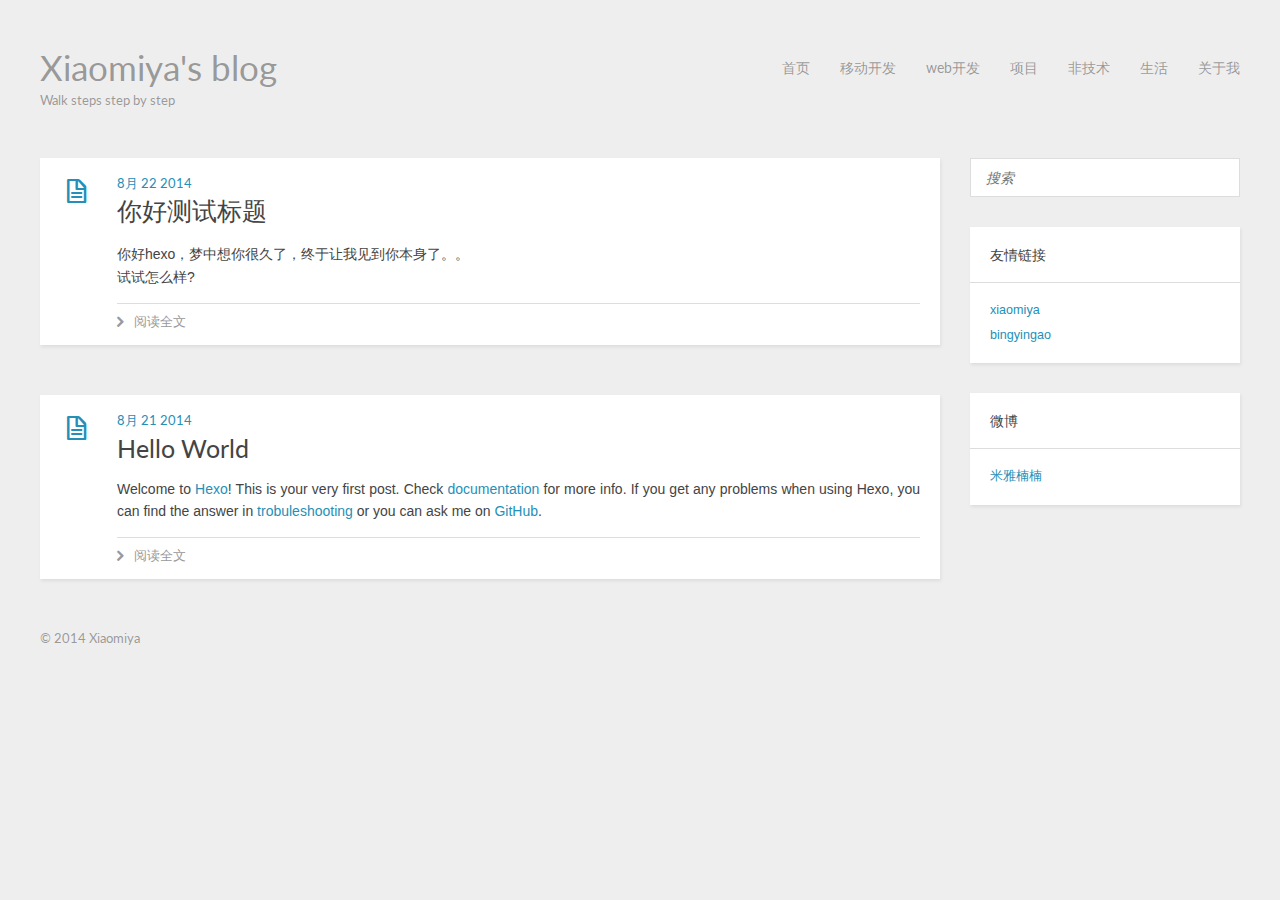
<file: index.html>
<!DOCTYPE HTML>
<html>
<head>
  <meta charset="utf-8">
  
  <title>Xiaomiya&#39;s blog</title>
  <meta name="author" content="Xiaomiya">
  
  <meta name="description" content="Walk steps step by step">
  
  
  <meta name="viewport" content="width=device-width, initial-scale=1, maximum-scale=1">

  
  <meta property="og:site_name" content="Xiaomiya&#39;s blog"/>

  
    <meta property="og:image" content="undefined"/>
  

  <link href="/favicon.png" rel="icon">
  <link rel="alternate" href="/atom.xml" title="Xiaomiya&#39;s blog" type="application/atom+xml">
  <link rel="stylesheet" href="/css/style.css" media="screen" type="text/css">
  <!--[if lt IE 9]><script src="//html5shiv.googlecode.com/svn/trunk/html5.js"></script><![endif]-->
  

</head>


<body>
  <header id="header" class="inner"><div class="alignleft">
  <h1><a href="/">Xiaomiya&#39;s blog</a></h1>
  <h2><a href="/">Walk steps step by step</a></h2>
</div>
<nav id="main-nav" class="alignright">
  <ul>
    
      <li><a href="/">首页</a></li>
    
      <li><a href="/mobiledevelop">移动开发</a></li>
    
      <li><a href="/webdevelop">web开发</a></li>
    
      <li><a href="/myproject">项目</a></li>
    
      <li><a href="/Non-technical">非技术</a></li>
    
      <li><a href="/mylift">生活</a></li>
    
      <li><a href="/about">关于我</a></li>
    
  </ul>
  <div class="clearfix"></div>
</nav>
<div class="clearfix"></div></header>
  <div id="content" class="inner">
    <div id="main-col" class="alignleft"><div id="wrapper">
  <article class="post">
  
  <div class="post-content">
    <header>
      
        <div class="icon"></div>
        <time datetime="2014-08-22T06:22:08.000Z"><a href="/2014/08/22/my-new-post/">8月 22 2014</a></time>
      
      
  
    <h1 class="title"><a href="/2014/08/22/my-new-post/">你好测试标题</a></h1>
  

    </header>
    <div class="entry">
      
        <p>你好hexo，梦中想你很久了，终于让我见到你本身了。。<br>试试怎么样?<br>
      
    </div>
    <footer>
      
        
          <div class="alignleft">
            <a href="/2014/08/22/my-new-post/#more" class="more-link">阅读全文</a>
          </div>
        
        
      
      <div class="clearfix"></div>
    </footer>
  </div>
</article>




  <article class="post">
  
  <div class="post-content">
    <header>
      
        <div class="icon"></div>
        <time datetime="2014-08-21T01:50:21.000Z"><a href="/2014/08/21/hello-world/">8月 21 2014</a></time>
      
      
  
    <h1 class="title"><a href="/2014/08/21/hello-world/">Hello World</a></h1>
  

    </header>
    <div class="entry">
      
        <p>Welcome to <a href="http://hexo.io/" target="_blank" rel="external">Hexo</a>! This is your very first post. Check <a href="http://hexo.io/docs/" target="_blank" rel="external">documentation</a> for more info. If you get any problems when using Hexo, you can find the answer in <a href="http://hexo.io/docs/troubleshooting.html" target="_blank" rel="external">trobuleshooting</a> or you can ask me on <a href="https://github.com/hexojs/hexo/issues" target="_blank" rel="external">GitHub</a>.<br>
      
    </div>
    <footer>
      
        
          <div class="alignleft">
            <a href="/2014/08/21/hello-world/#more" class="more-link">阅读全文</a>
          </div>
        
        
      
      <div class="clearfix"></div>
    </footer>
  </div>
</article>





<nav id="pagination">
  
  
  <div class="clearfix"></div>
</nav></div></div>
    <aside id="sidebar" class="alignright">
  <div class="search">
  <form action="//google.com/search" method="get" accept-charset="utf-8">
    <input type="search" name="q" results="0" placeholder="搜索">
    <input type="hidden" name="q" value="site:yoursite.com">
  </form>
</div>

  

  

  <div class="widget tag">
<h3 class="title">友情链接</h3>
<ul class="entry">
<li><a href="http://xiaomiya.iteye.com/" title="Xiaomiya's Blog">xiaomiya</a></li>
<li><a href="http://bingyingao.iteye.com/" title="bingyingao's Blog">bingyingao</a></li>
</ul>
</div>

  <div class="widget tag">
<h3 class="title">微博</h3>
<ul class="entry">
<li><a href="http://weibo.com/changnannan" title="米雅楠楠's Blog">米雅楠楠</a></li>
</ul>
</div>

  
</aside>
    <div class="clearfix"></div>
  </div>
  <footer id="footer" class="inner"><div class="alignleft">
  
  &copy; 2014 Xiaomiya
  
</div>
<div class="clearfix"></div></footer>
  <script src="//ajax.googleapis.com/ajax/libs/jquery/2.0.3/jquery.min.js"></script>
<script src="/js/jquery.imagesloaded.min.js"></script>
<script src="/js/gallery.js"></script>




<link rel="stylesheet" href="/fancybox/jquery.fancybox.css" media="screen" type="text/css">
<script src="/fancybox/jquery.fancybox.pack.js"></script>
<script type="text/javascript">
(function($){
  $('.fancybox').fancybox();
})(jQuery);
</script>

</body>
</html>
</file>
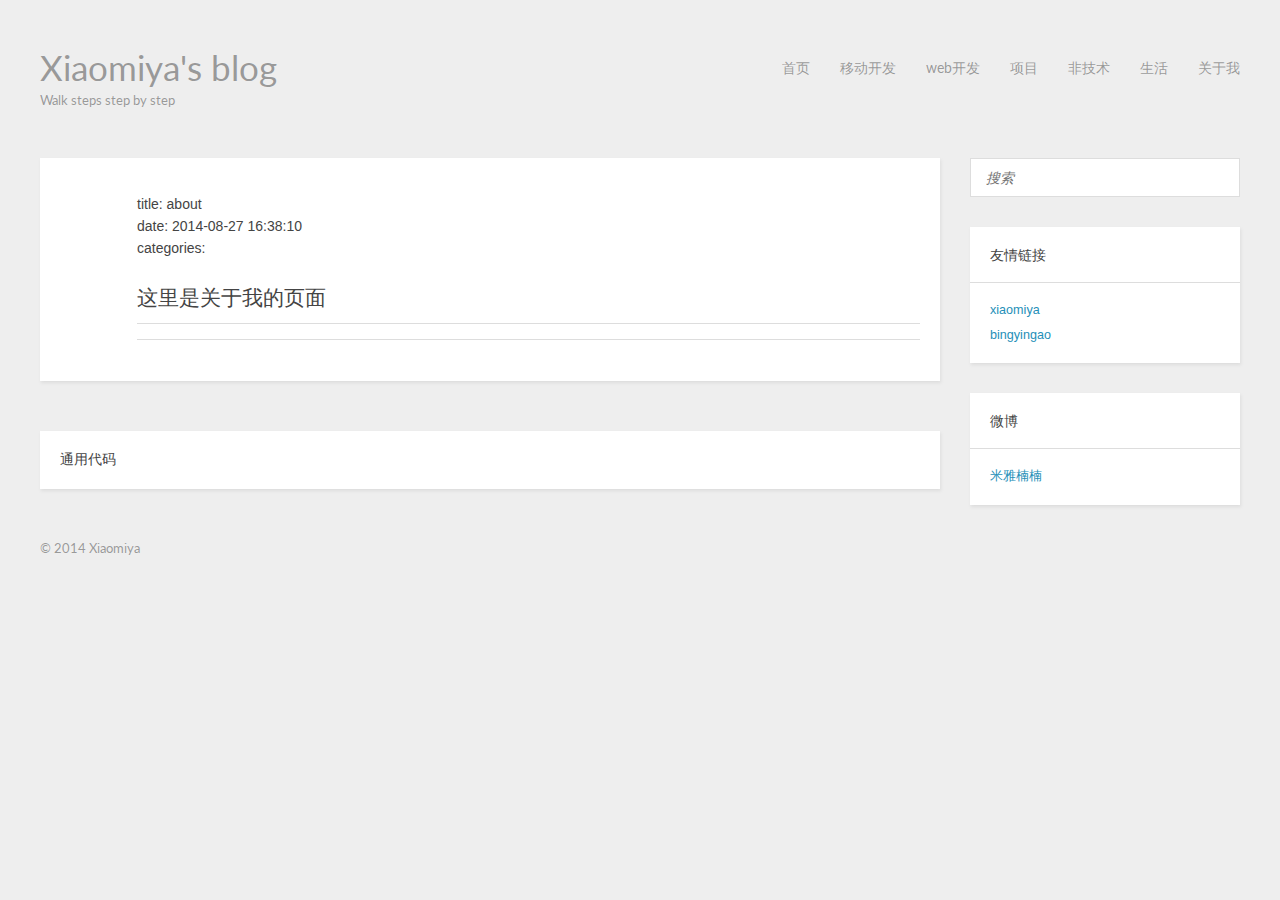
<file: about/index.html>
<!DOCTYPE HTML>
<html>
<head>
  <meta charset="utf-8">
  
  <title>Xiaomiya&#39;s blog</title>
  <meta name="author" content="Xiaomiya">
  
  <meta name="description" content="Walk steps step by step">
  
  
  <meta name="viewport" content="width=device-width, initial-scale=1, maximum-scale=1">

  
  <meta property="og:site_name" content="Xiaomiya&#39;s blog"/>

  
    <meta property="og:image" content="undefined"/>
  

  <link href="/favicon.png" rel="icon">
  <link rel="alternate" href="/atom.xml" title="Xiaomiya&#39;s blog" type="application/atom+xml">
  <link rel="stylesheet" href="/css/style.css" media="screen" type="text/css">
  <!--[if lt IE 9]><script src="//html5shiv.googlecode.com/svn/trunk/html5.js"></script><![endif]-->
  

</head>


<body>
  <header id="header" class="inner"><div class="alignleft">
  <h1><a href="/">Xiaomiya&#39;s blog</a></h1>
  <h2><a href="/">Walk steps step by step</a></h2>
</div>
<nav id="main-nav" class="alignright">
  <ul>
    
      <li><a href="/">首页</a></li>
    
      <li><a href="/mobiledevelop">移动开发</a></li>
    
      <li><a href="/webdevelop">web开发</a></li>
    
      <li><a href="/myproject">项目</a></li>
    
      <li><a href="/Non-technical">非技术</a></li>
    
      <li><a href="/mylift">生活</a></li>
    
      <li><a href="/about">关于我</a></li>
    
  </ul>
  <div class="clearfix"></div>
</nav>
<div class="clearfix"></div></header>
  <div id="content" class="inner">
    <div id="main-col" class="alignleft"><div id="wrapper"><article class="page">
  
  <div class="post-content">
    <header>
      
      
  
    <h1 class="title"></h1>
  

    </header>
    <div class="entry">
      
        <p>title: about<br>date: 2014-08-27 16:38:10<br>categories:</p>
<h2 id="这里是关于我的页面">这里是关于我的页面</h2>

      
    </div>
    <footer>
      
        
        
        
  <div class="addthis addthis_toolbox addthis_default_style">
    
      <a class="addthis_button_facebook_like" fb:like:layout="button_count"></a>
    
    
      <a class="addthis_button_tweet"></a>
    
    
      <a class="addthis_button_google_plusone" g:plusone:size="medium"></a>
    
    
      <a class="addthis_button_pinterest_pinit" pi:pinit:layout="horizontal"></a>
    
    <a class="addthis_counter addthis_pill_style"></a>
  </div>
  <script type="text/javascript" src="//s7.addthis.com/js/300/addthis_widget.js"></script>

      
      <div class="clearfix"></div>
    </footer>
  </div>
</article>



<nav id="pagination" >
    
    
    <div class="clearfix"></div>
</nav>

<section id="comment">
通用代码
</section>

</div></div>
    <aside id="sidebar" class="alignright">
  <div class="search">
  <form action="//google.com/search" method="get" accept-charset="utf-8">
    <input type="search" name="q" results="0" placeholder="搜索">
    <input type="hidden" name="q" value="site:yoursite.com">
  </form>
</div>

  

  

  <div class="widget tag">
<h3 class="title">友情链接</h3>
<ul class="entry">
<li><a href="http://xiaomiya.iteye.com/" title="Xiaomiya's Blog">xiaomiya</a></li>
<li><a href="http://bingyingao.iteye.com/" title="bingyingao's Blog">bingyingao</a></li>
</ul>
</div>

  <div class="widget tag">
<h3 class="title">微博</h3>
<ul class="entry">
<li><a href="http://weibo.com/changnannan" title="米雅楠楠's Blog">米雅楠楠</a></li>
</ul>
</div>

  
</aside>
    <div class="clearfix"></div>
  </div>
  <footer id="footer" class="inner"><div class="alignleft">
  
  &copy; 2014 Xiaomiya
  
</div>
<div class="clearfix"></div></footer>
  <script src="//ajax.googleapis.com/ajax/libs/jquery/2.0.3/jquery.min.js"></script>
<script src="/js/jquery.imagesloaded.min.js"></script>
<script src="/js/gallery.js"></script>




<link rel="stylesheet" href="/fancybox/jquery.fancybox.css" media="screen" type="text/css">
<script src="/fancybox/jquery.fancybox.pack.js"></script>
<script type="text/javascript">
(function($){
  $('.fancybox').fancybox();
})(jQuery);
</script>

</body>
</html>
</file>
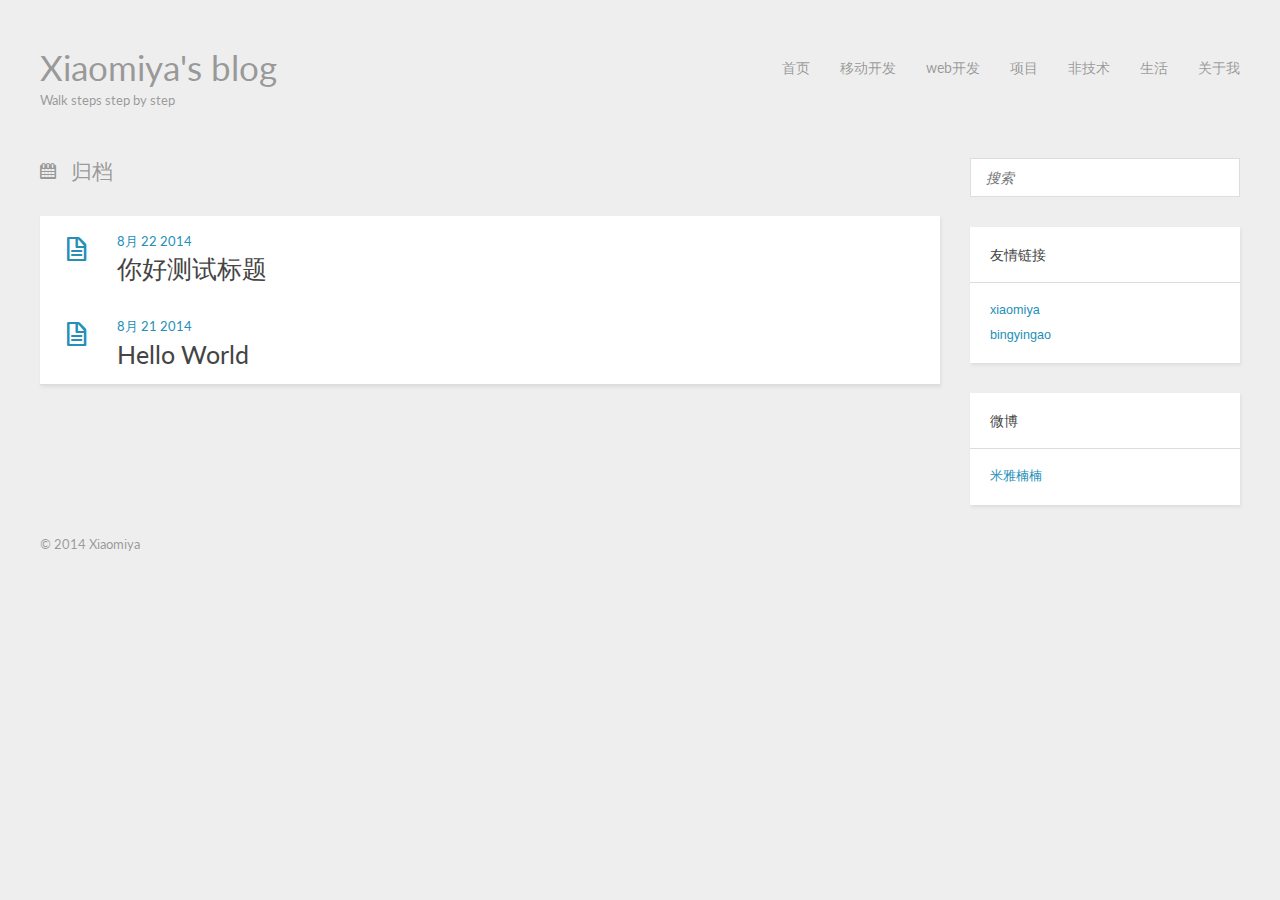
<file: archives/index.html>
<!DOCTYPE HTML>
<html>
<head>
  <meta charset="utf-8">
  
  <title>归档 | Xiaomiya&#39;s blog</title>
  <meta name="author" content="Xiaomiya">
  
  <meta name="description" content="Walk steps step by step">
  
  
  <meta name="viewport" content="width=device-width, initial-scale=1, maximum-scale=1">

  
  <meta property="og:site_name" content="Xiaomiya&#39;s blog"/>

  
    <meta property="og:image" content="undefined"/>
  

  <link href="/favicon.png" rel="icon">
  <link rel="alternate" href="/atom.xml" title="Xiaomiya&#39;s blog" type="application/atom+xml">
  <link rel="stylesheet" href="/css/style.css" media="screen" type="text/css">
  <!--[if lt IE 9]><script src="//html5shiv.googlecode.com/svn/trunk/html5.js"></script><![endif]-->
  

</head>


<body>
  <header id="header" class="inner"><div class="alignleft">
  <h1><a href="/">Xiaomiya&#39;s blog</a></h1>
  <h2><a href="/">Walk steps step by step</a></h2>
</div>
<nav id="main-nav" class="alignright">
  <ul>
    
      <li><a href="/">首页</a></li>
    
      <li><a href="/mobiledevelop">移动开发</a></li>
    
      <li><a href="/webdevelop">web开发</a></li>
    
      <li><a href="/myproject">项目</a></li>
    
      <li><a href="/Non-technical">非技术</a></li>
    
      <li><a href="/mylift">生活</a></li>
    
      <li><a href="/about">关于我</a></li>
    
  </ul>
  <div class="clearfix"></div>
</nav>
<div class="clearfix"></div></header>
  <div id="content" class="inner">
    <div id="main-col" class="alignleft"><div id="wrapper">
<h2 class="archive-title">归档</h2>


  <div class="archive">
    
      <article class="post">
        <div class="post-content">
          <header>
            <div class="icon"></div>
            <time datetime="2014-08-22T06:22:08.000Z"><a href="/2014/08/22/my-new-post/">8月 22 2014</a></time>
            
              <h1 class="title"><a href="/2014/08/22/my-new-post/">你好测试标题</a></h1>
            
          </header>
        </div>
      </article>
    
      <article class="post">
        <div class="post-content">
          <header>
            <div class="icon"></div>
            <time datetime="2014-08-21T01:50:21.000Z"><a href="/2014/08/21/hello-world/">8月 21 2014</a></time>
            
              <h1 class="title"><a href="/2014/08/21/hello-world/">Hello World</a></h1>
            
          </header>
        </div>
      </article>
    
  </div>
</div></div>
    <aside id="sidebar" class="alignright">
  <div class="search">
  <form action="//google.com/search" method="get" accept-charset="utf-8">
    <input type="search" name="q" results="0" placeholder="搜索">
    <input type="hidden" name="q" value="site:yoursite.com">
  </form>
</div>

  

  

  <div class="widget tag">
<h3 class="title">友情链接</h3>
<ul class="entry">
<li><a href="http://xiaomiya.iteye.com/" title="Xiaomiya's Blog">xiaomiya</a></li>
<li><a href="http://bingyingao.iteye.com/" title="bingyingao's Blog">bingyingao</a></li>
</ul>
</div>

  <div class="widget tag">
<h3 class="title">微博</h3>
<ul class="entry">
<li><a href="http://weibo.com/changnannan" title="米雅楠楠's Blog">米雅楠楠</a></li>
</ul>
</div>

  
</aside>
    <div class="clearfix"></div>
  </div>
  <footer id="footer" class="inner"><div class="alignleft">
  
  &copy; 2014 Xiaomiya
  
</div>
<div class="clearfix"></div></footer>
  <script src="//ajax.googleapis.com/ajax/libs/jquery/2.0.3/jquery.min.js"></script>
<script src="/js/jquery.imagesloaded.min.js"></script>
<script src="/js/gallery.js"></script>




<link rel="stylesheet" href="/fancybox/jquery.fancybox.css" media="screen" type="text/css">
<script src="/fancybox/jquery.fancybox.pack.js"></script>
<script type="text/javascript">
(function($){
  $('.fancybox').fancybox();
})(jQuery);
</script>

</body>
</html>
</file>
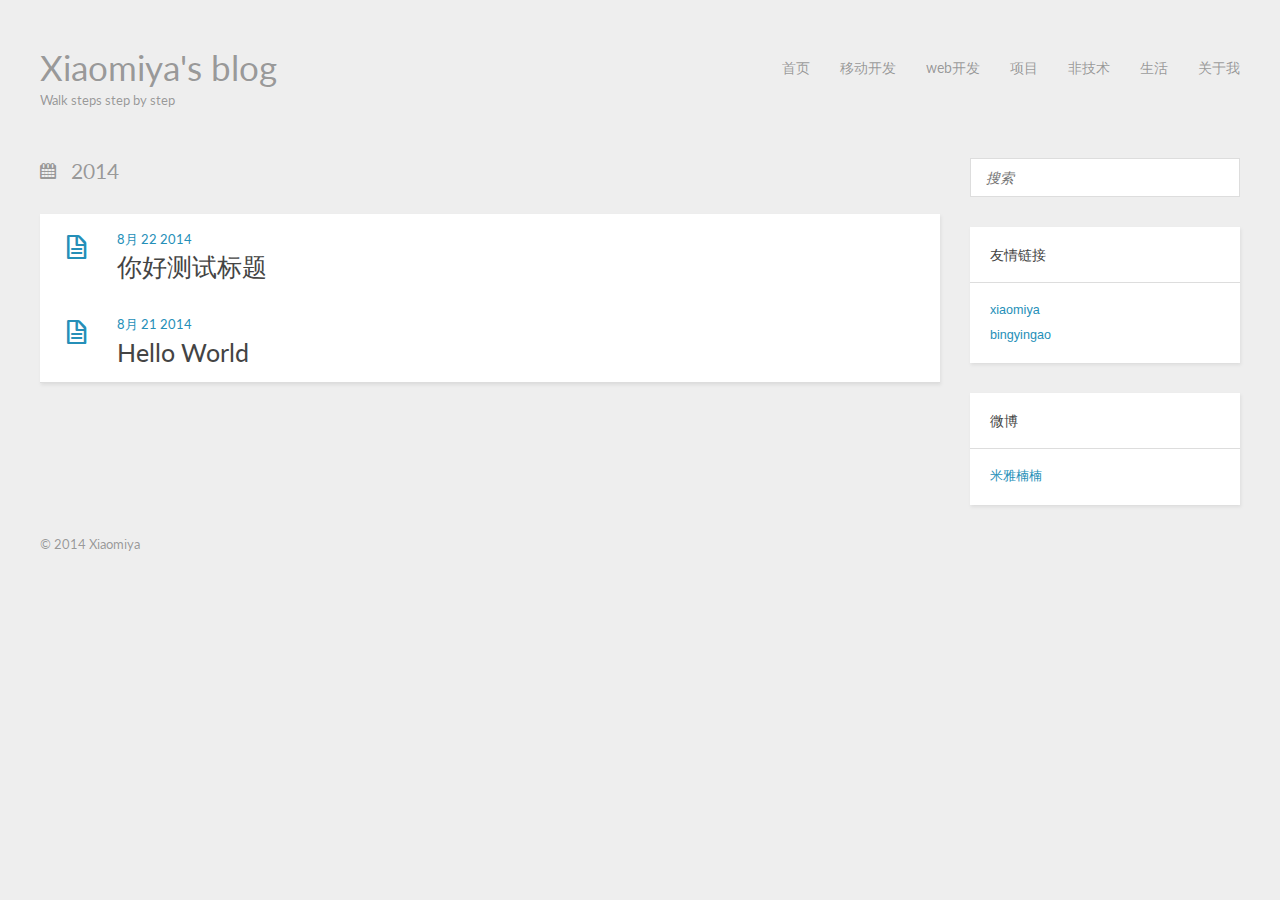
<file: archives/2014/index.html>
<!DOCTYPE HTML>
<html>
<head>
  <meta charset="utf-8">
  
  <title>归档：2014 | Xiaomiya&#39;s blog</title>
  <meta name="author" content="Xiaomiya">
  
  <meta name="description" content="Walk steps step by step">
  
  
  <meta name="viewport" content="width=device-width, initial-scale=1, maximum-scale=1">

  
  <meta property="og:site_name" content="Xiaomiya&#39;s blog"/>

  
    <meta property="og:image" content="undefined"/>
  

  <link href="/favicon.png" rel="icon">
  <link rel="alternate" href="/atom.xml" title="Xiaomiya&#39;s blog" type="application/atom+xml">
  <link rel="stylesheet" href="/css/style.css" media="screen" type="text/css">
  <!--[if lt IE 9]><script src="//html5shiv.googlecode.com/svn/trunk/html5.js"></script><![endif]-->
  

</head>


<body>
  <header id="header" class="inner"><div class="alignleft">
  <h1><a href="/">Xiaomiya&#39;s blog</a></h1>
  <h2><a href="/">Walk steps step by step</a></h2>
</div>
<nav id="main-nav" class="alignright">
  <ul>
    
      <li><a href="/">首页</a></li>
    
      <li><a href="/mobiledevelop">移动开发</a></li>
    
      <li><a href="/webdevelop">web开发</a></li>
    
      <li><a href="/myproject">项目</a></li>
    
      <li><a href="/Non-technical">非技术</a></li>
    
      <li><a href="/mylift">生活</a></li>
    
      <li><a href="/about">关于我</a></li>
    
  </ul>
  <div class="clearfix"></div>
</nav>
<div class="clearfix"></div></header>
  <div id="content" class="inner">
    <div id="main-col" class="alignleft"><div id="wrapper">
<h2 class="archive-title">2014</h2>


  <div class="archive">
    
      <article class="post">
        <div class="post-content">
          <header>
            <div class="icon"></div>
            <time datetime="2014-08-22T06:22:08.000Z"><a href="/2014/08/22/my-new-post/">8月 22 2014</a></time>
            
              <h1 class="title"><a href="/2014/08/22/my-new-post/">你好测试标题</a></h1>
            
          </header>
        </div>
      </article>
    
      <article class="post">
        <div class="post-content">
          <header>
            <div class="icon"></div>
            <time datetime="2014-08-21T01:50:21.000Z"><a href="/2014/08/21/hello-world/">8月 21 2014</a></time>
            
              <h1 class="title"><a href="/2014/08/21/hello-world/">Hello World</a></h1>
            
          </header>
        </div>
      </article>
    
  </div>
</div></div>
    <aside id="sidebar" class="alignright">
  <div class="search">
  <form action="//google.com/search" method="get" accept-charset="utf-8">
    <input type="search" name="q" results="0" placeholder="搜索">
    <input type="hidden" name="q" value="site:yoursite.com">
  </form>
</div>

  

  

  <div class="widget tag">
<h3 class="title">友情链接</h3>
<ul class="entry">
<li><a href="http://xiaomiya.iteye.com/" title="Xiaomiya's Blog">xiaomiya</a></li>
<li><a href="http://bingyingao.iteye.com/" title="bingyingao's Blog">bingyingao</a></li>
</ul>
</div>

  <div class="widget tag">
<h3 class="title">微博</h3>
<ul class="entry">
<li><a href="http://weibo.com/changnannan" title="米雅楠楠's Blog">米雅楠楠</a></li>
</ul>
</div>

  
</aside>
    <div class="clearfix"></div>
  </div>
  <footer id="footer" class="inner"><div class="alignleft">
  
  &copy; 2014 Xiaomiya
  
</div>
<div class="clearfix"></div></footer>
  <script src="//ajax.googleapis.com/ajax/libs/jquery/2.0.3/jquery.min.js"></script>
<script src="/js/jquery.imagesloaded.min.js"></script>
<script src="/js/gallery.js"></script>




<link rel="stylesheet" href="/fancybox/jquery.fancybox.css" media="screen" type="text/css">
<script src="/fancybox/jquery.fancybox.pack.js"></script>
<script type="text/javascript">
(function($){
  $('.fancybox').fancybox();
})(jQuery);
</script>

</body>
</html>
</file>
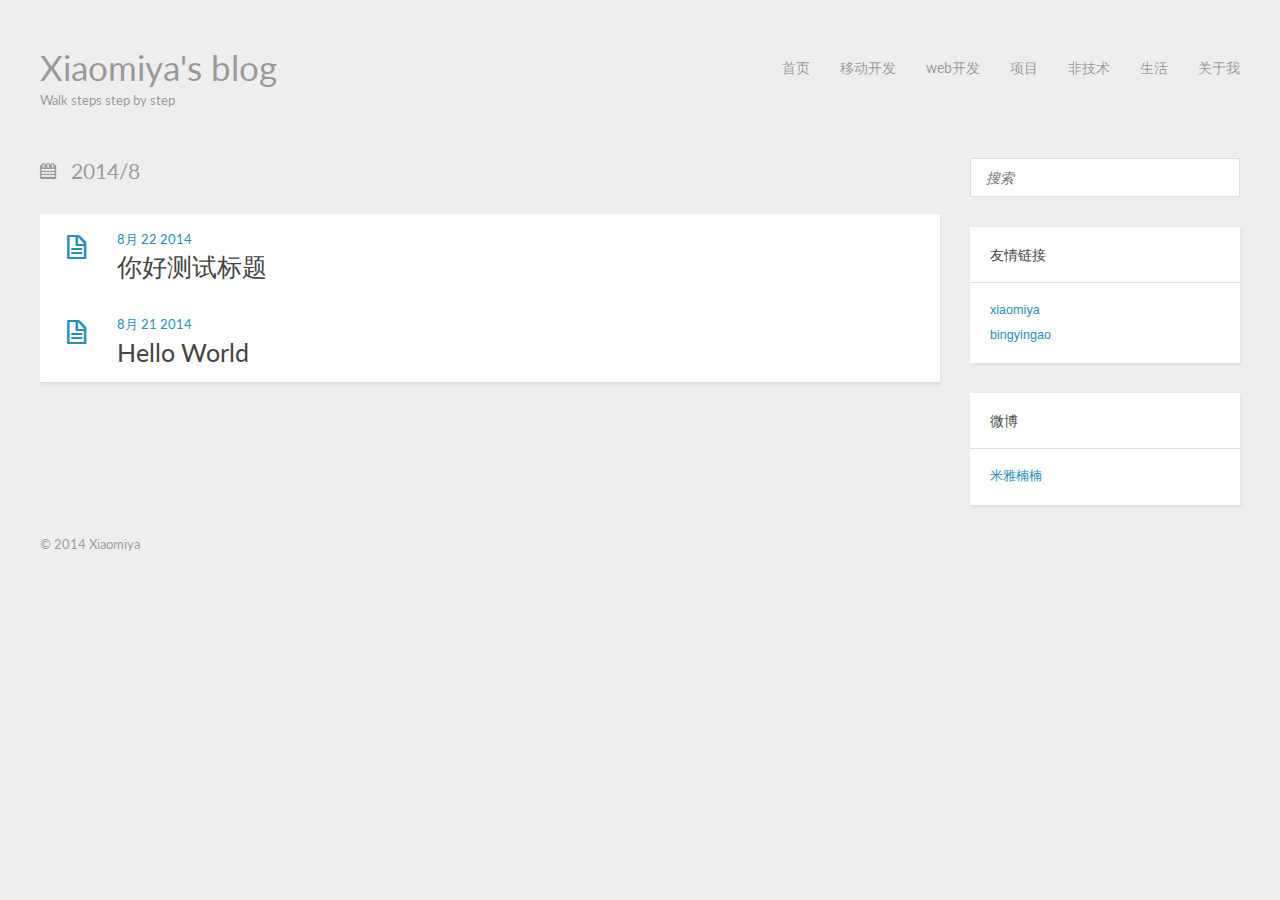
<file: archives/2014/08/index.html>
<!DOCTYPE HTML>
<html>
<head>
  <meta charset="utf-8">
  
  <title>归档：2014/8 | Xiaomiya&#39;s blog</title>
  <meta name="author" content="Xiaomiya">
  
  <meta name="description" content="Walk steps step by step">
  
  
  <meta name="viewport" content="width=device-width, initial-scale=1, maximum-scale=1">

  
  <meta property="og:site_name" content="Xiaomiya&#39;s blog"/>

  
    <meta property="og:image" content="undefined"/>
  

  <link href="/favicon.png" rel="icon">
  <link rel="alternate" href="/atom.xml" title="Xiaomiya&#39;s blog" type="application/atom+xml">
  <link rel="stylesheet" href="/css/style.css" media="screen" type="text/css">
  <!--[if lt IE 9]><script src="//html5shiv.googlecode.com/svn/trunk/html5.js"></script><![endif]-->
  

</head>


<body>
  <header id="header" class="inner"><div class="alignleft">
  <h1><a href="/">Xiaomiya&#39;s blog</a></h1>
  <h2><a href="/">Walk steps step by step</a></h2>
</div>
<nav id="main-nav" class="alignright">
  <ul>
    
      <li><a href="/">首页</a></li>
    
      <li><a href="/mobiledevelop">移动开发</a></li>
    
      <li><a href="/webdevelop">web开发</a></li>
    
      <li><a href="/myproject">项目</a></li>
    
      <li><a href="/Non-technical">非技术</a></li>
    
      <li><a href="/mylift">生活</a></li>
    
      <li><a href="/about">关于我</a></li>
    
  </ul>
  <div class="clearfix"></div>
</nav>
<div class="clearfix"></div></header>
  <div id="content" class="inner">
    <div id="main-col" class="alignleft"><div id="wrapper">
<h2 class="archive-title">2014/8</h2>


  <div class="archive">
    
      <article class="post">
        <div class="post-content">
          <header>
            <div class="icon"></div>
            <time datetime="2014-08-22T06:22:08.000Z"><a href="/2014/08/22/my-new-post/">8月 22 2014</a></time>
            
              <h1 class="title"><a href="/2014/08/22/my-new-post/">你好测试标题</a></h1>
            
          </header>
        </div>
      </article>
    
      <article class="post">
        <div class="post-content">
          <header>
            <div class="icon"></div>
            <time datetime="2014-08-21T01:50:21.000Z"><a href="/2014/08/21/hello-world/">8月 21 2014</a></time>
            
              <h1 class="title"><a href="/2014/08/21/hello-world/">Hello World</a></h1>
            
          </header>
        </div>
      </article>
    
  </div>
</div></div>
    <aside id="sidebar" class="alignright">
  <div class="search">
  <form action="//google.com/search" method="get" accept-charset="utf-8">
    <input type="search" name="q" results="0" placeholder="搜索">
    <input type="hidden" name="q" value="site:yoursite.com">
  </form>
</div>

  

  

  <div class="widget tag">
<h3 class="title">友情链接</h3>
<ul class="entry">
<li><a href="http://xiaomiya.iteye.com/" title="Xiaomiya's Blog">xiaomiya</a></li>
<li><a href="http://bingyingao.iteye.com/" title="bingyingao's Blog">bingyingao</a></li>
</ul>
</div>

  <div class="widget tag">
<h3 class="title">微博</h3>
<ul class="entry">
<li><a href="http://weibo.com/changnannan" title="米雅楠楠's Blog">米雅楠楠</a></li>
</ul>
</div>

  
</aside>
    <div class="clearfix"></div>
  </div>
  <footer id="footer" class="inner"><div class="alignleft">
  
  &copy; 2014 Xiaomiya
  
</div>
<div class="clearfix"></div></footer>
  <script src="//ajax.googleapis.com/ajax/libs/jquery/2.0.3/jquery.min.js"></script>
<script src="/js/jquery.imagesloaded.min.js"></script>
<script src="/js/gallery.js"></script>




<link rel="stylesheet" href="/fancybox/jquery.fancybox.css" media="screen" type="text/css">
<script src="/fancybox/jquery.fancybox.pack.js"></script>
<script type="text/javascript">
(function($){
  $('.fancybox').fancybox();
})(jQuery);
</script>

</body>
</html>
</file>
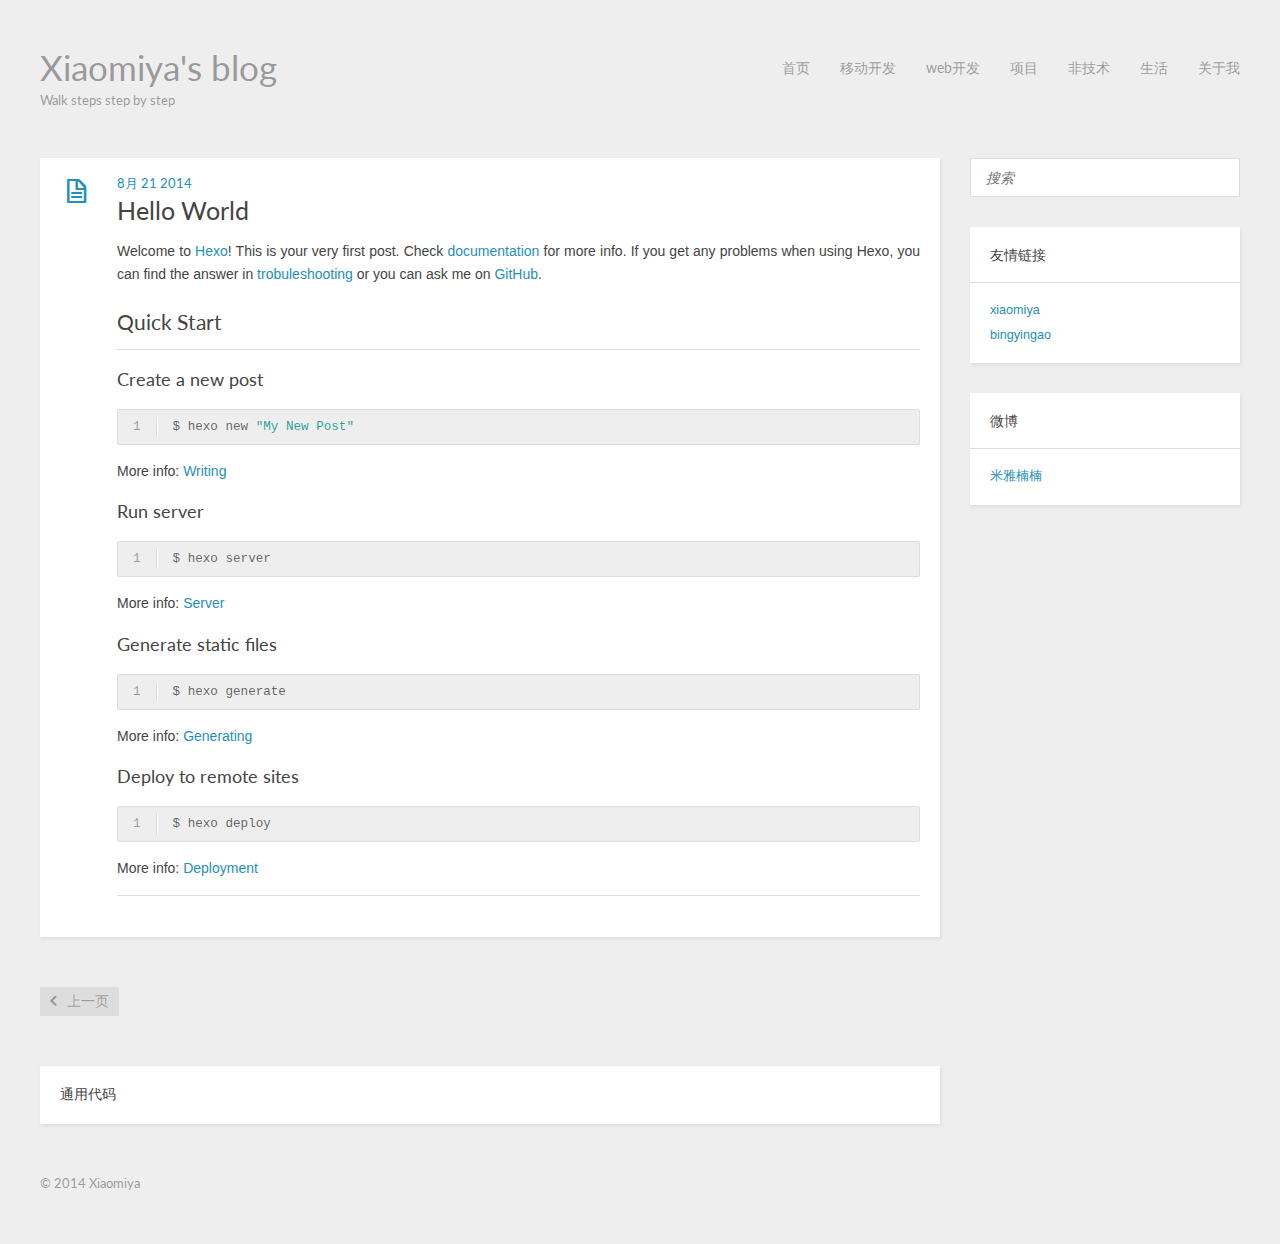
<file: 2014/08/21/hello-world/index.html>
<!DOCTYPE HTML>
<html>
<head>
  <meta charset="utf-8">
  
  <title>Hello World | Xiaomiya&#39;s blog</title>
  <meta name="author" content="Xiaomiya">
  
  <meta name="description" content="Walk steps step by step">
  
  
  <meta name="viewport" content="width=device-width, initial-scale=1, maximum-scale=1">

  <meta property="og:title" content="Hello World"/>
  <meta property="og:site_name" content="Xiaomiya&#39;s blog"/>

  
    <meta property="og:image" content="undefined"/>
  

  <link href="/favicon.png" rel="icon">
  <link rel="alternate" href="/atom.xml" title="Xiaomiya&#39;s blog" type="application/atom+xml">
  <link rel="stylesheet" href="/css/style.css" media="screen" type="text/css">
  <!--[if lt IE 9]><script src="//html5shiv.googlecode.com/svn/trunk/html5.js"></script><![endif]-->
  

</head>


<body>
  <header id="header" class="inner"><div class="alignleft">
  <h1><a href="/">Xiaomiya&#39;s blog</a></h1>
  <h2><a href="/">Walk steps step by step</a></h2>
</div>
<nav id="main-nav" class="alignright">
  <ul>
    
      <li><a href="/">首页</a></li>
    
      <li><a href="/mobiledevelop">移动开发</a></li>
    
      <li><a href="/webdevelop">web开发</a></li>
    
      <li><a href="/myproject">项目</a></li>
    
      <li><a href="/Non-technical">非技术</a></li>
    
      <li><a href="/mylift">生活</a></li>
    
      <li><a href="/about">关于我</a></li>
    
  </ul>
  <div class="clearfix"></div>
</nav>
<div class="clearfix"></div></header>
  <div id="content" class="inner">
    <div id="main-col" class="alignleft"><div id="wrapper"><article class="post">
  
  <div class="post-content">
    <header>
      
        <div class="icon"></div>
        <time datetime="2014-08-21T01:50:21.000Z"><a href="/2014/08/21/hello-world/">8月 21 2014</a></time>
      
      
  
    <h1 class="title">Hello World</h1>
  

    </header>
    <div class="entry">
      
        <p>Welcome to <a href="http://hexo.io/" target="_blank" rel="external">Hexo</a>! This is your very first post. Check <a href="http://hexo.io/docs/" target="_blank" rel="external">documentation</a> for more info. If you get any problems when using Hexo, you can find the answer in <a href="http://hexo.io/docs/troubleshooting.html" target="_blank" rel="external">trobuleshooting</a> or you can ask me on <a href="https://github.com/hexojs/hexo/issues" target="_blank" rel="external">GitHub</a>.<br><a id="more"></a></p>
<h2 id="Quick_Start">Quick Start</h2>
<h3 id="Create_a_new_post">Create a new post</h3>
<figure class="highlight bash"><table><tr><td class="gutter"><pre><div class="line">1</div></pre></td><td class="code"><pre><div class="line">$ hexo new <span class="string">"My New Post"</span></div></pre></td></tr></table></figure>

<p>More info: <a href="http://hexo.io/docs/writing.html" target="_blank" rel="external">Writing</a></p>
<h3 id="Run_server">Run server</h3>
<figure class="highlight bash"><table><tr><td class="gutter"><pre><div class="line">1</div></pre></td><td class="code"><pre><div class="line">$ hexo server</div></pre></td></tr></table></figure>

<p>More info: <a href="http://hexo.io/docs/server.html" target="_blank" rel="external">Server</a></p>
<h3 id="Generate_static_files">Generate static files</h3>
<figure class="highlight bash"><table><tr><td class="gutter"><pre><div class="line">1</div></pre></td><td class="code"><pre><div class="line">$ hexo generate</div></pre></td></tr></table></figure>

<p>More info: <a href="http://hexo.io/docs/generating.html" target="_blank" rel="external">Generating</a></p>
<h3 id="Deploy_to_remote_sites">Deploy to remote sites</h3>
<figure class="highlight bash"><table><tr><td class="gutter"><pre><div class="line">1</div></pre></td><td class="code"><pre><div class="line">$ hexo deploy</div></pre></td></tr></table></figure>

<p>More info: <a href="http://hexo.io/docs/deployment.html" target="_blank" rel="external">Deployment</a></p>

      
    </div>
    <footer>
      
        
        
        
  <div class="addthis addthis_toolbox addthis_default_style">
    
      <a class="addthis_button_facebook_like" fb:like:layout="button_count"></a>
    
    
      <a class="addthis_button_tweet"></a>
    
    
      <a class="addthis_button_google_plusone" g:plusone:size="medium"></a>
    
    
      <a class="addthis_button_pinterest_pinit" pi:pinit:layout="horizontal"></a>
    
    <a class="addthis_counter addthis_pill_style"></a>
  </div>
  <script type="text/javascript" src="//s7.addthis.com/js/300/addthis_widget.js"></script>

      
      <div class="clearfix"></div>
    </footer>
  </div>
</article>



<nav id="pagination" >
    
    <a href="/2014/08/22/my-new-post/" class="alignleft prev" >上一页</a>
    
    
    <div class="clearfix"></div>
</nav>

<section id="comment">
通用代码
</section>

</div></div>
    <aside id="sidebar" class="alignright">
  <div class="search">
  <form action="//google.com/search" method="get" accept-charset="utf-8">
    <input type="search" name="q" results="0" placeholder="搜索">
    <input type="hidden" name="q" value="site:yoursite.com">
  </form>
</div>

  

  

  <div class="widget tag">
<h3 class="title">友情链接</h3>
<ul class="entry">
<li><a href="http://xiaomiya.iteye.com/" title="Xiaomiya's Blog">xiaomiya</a></li>
<li><a href="http://bingyingao.iteye.com/" title="bingyingao's Blog">bingyingao</a></li>
</ul>
</div>

  <div class="widget tag">
<h3 class="title">微博</h3>
<ul class="entry">
<li><a href="http://weibo.com/changnannan" title="米雅楠楠's Blog">米雅楠楠</a></li>
</ul>
</div>

  
</aside>
    <div class="clearfix"></div>
  </div>
  <footer id="footer" class="inner"><div class="alignleft">
  
  &copy; 2014 Xiaomiya
  
</div>
<div class="clearfix"></div></footer>
  <script src="//ajax.googleapis.com/ajax/libs/jquery/2.0.3/jquery.min.js"></script>
<script src="/js/jquery.imagesloaded.min.js"></script>
<script src="/js/gallery.js"></script>




<link rel="stylesheet" href="/fancybox/jquery.fancybox.css" media="screen" type="text/css">
<script src="/fancybox/jquery.fancybox.pack.js"></script>
<script type="text/javascript">
(function($){
  $('.fancybox').fancybox();
})(jQuery);
</script>

</body>
</html>
</file>
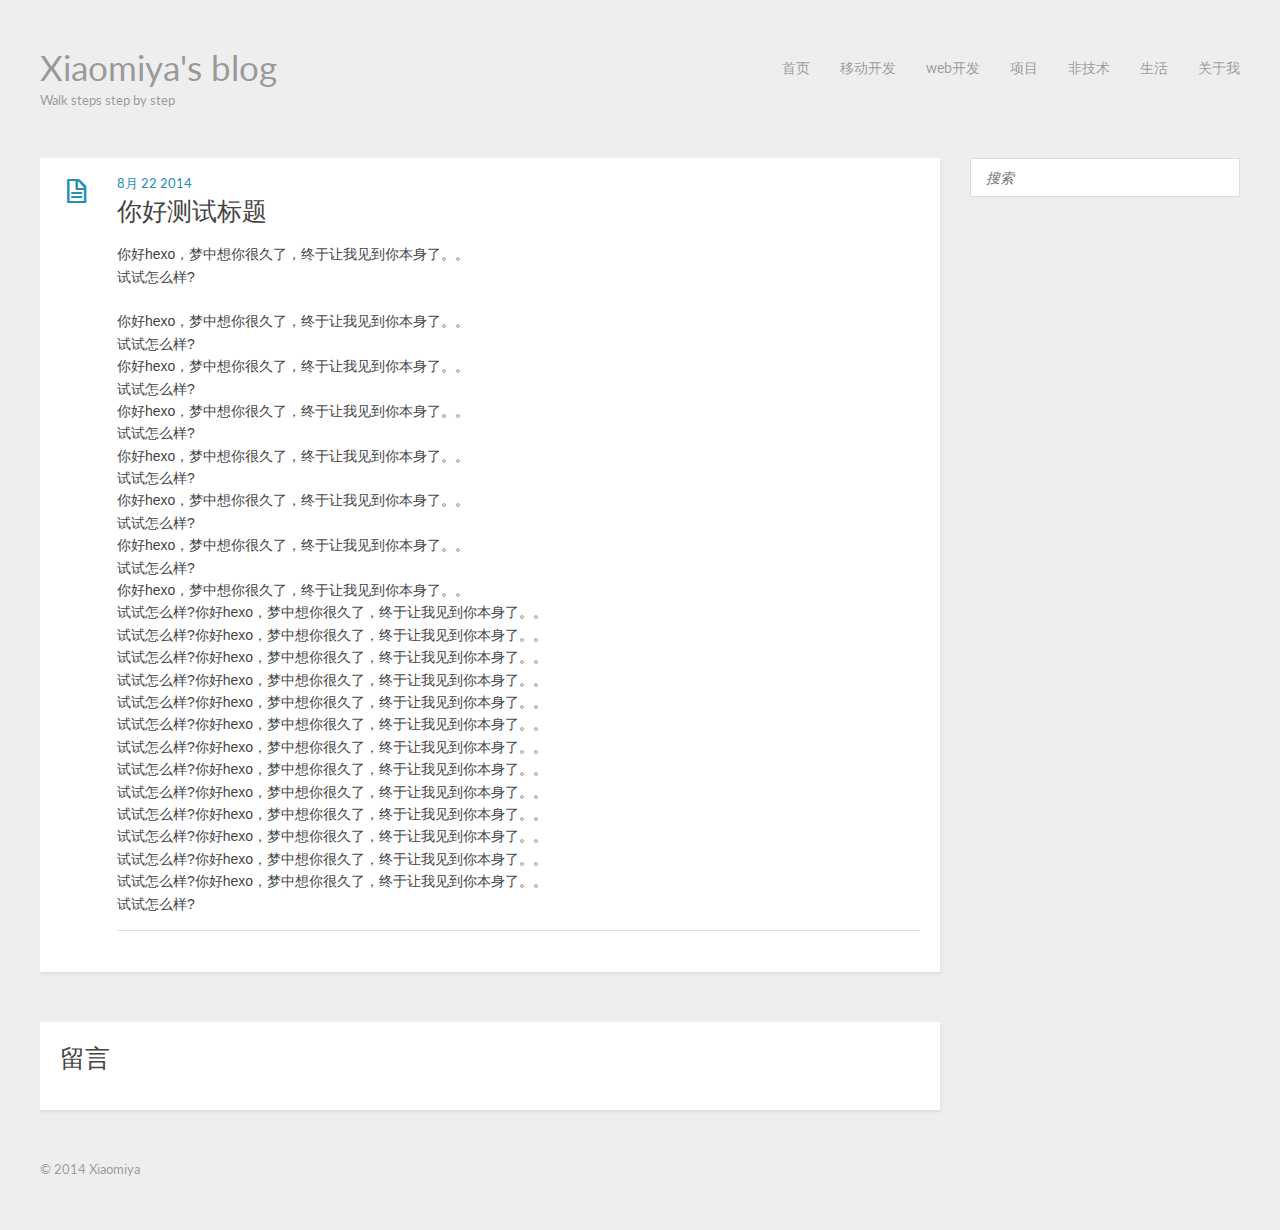
<file: 2014/08/22/my-new-post/index.html>
<!DOCTYPE HTML>
<html>
<head>
  <meta charset="utf-8">
  
  <title>你好测试标题 | Xiaomiya&#39;s blog</title>
  <meta name="author" content="Xiaomiya">
  
  <meta name="description" content="Walk steps step by step">
  
  
  <meta name="viewport" content="width=device-width, initial-scale=1, maximum-scale=1">

  <meta property="og:title" content="你好测试标题"/>
  <meta property="og:site_name" content="Xiaomiya&#39;s blog"/>

  
    <meta property="og:image" content="undefined"/>
  

  <link href="/favicon.png" rel="icon">
  <link rel="alternate" href="/atom.xml" title="Xiaomiya&#39;s blog" type="application/atom+xml">
  <link rel="stylesheet" href="/css/style.css" media="screen" type="text/css">
  <!--[if lt IE 9]><script src="//html5shiv.googlecode.com/svn/trunk/html5.js"></script><![endif]-->
  

</head>


<body>
  <header id="header" class="inner"><div class="alignleft">
  <h1><a href="/">Xiaomiya&#39;s blog</a></h1>
  <h2><a href="/">Walk steps step by step</a></h2>
</div>
<nav id="main-nav" class="alignright">
  <ul>
    
      <li><a href="/">首页</a></li>
    
      <li><a href="/mobiledevelop">移动开发</a></li>
    
      <li><a href="/webdevelop">web开发</a></li>
    
      <li><a href="/myproject">项目</a></li>
    
      <li><a href="/Non-technical">非技术</a></li>
    
      <li><a href="/mylift">生活</a></li>
    
      <li><a href="/aboutmy">关于我</a></li>
    
  </ul>
  <div class="clearfix"></div>
</nav>
<div class="clearfix"></div></header>
  <div id="content" class="inner">
    <div id="main-col" class="alignleft"><div id="wrapper"><article class="post">
  
  <div class="post-content">
    <header>
      
        <div class="icon"></div>
        <time datetime="2014-08-22T06:22:08.000Z"><a href="/2014/08/22/my-new-post/">8月 22 2014</a></time>
      
      
  
    <h1 class="title">你好测试标题</h1>
  

    </header>
    <div class="entry">
      
        <p>你好hexo，梦中想你很久了，终于让我见到你本身了。。<br>试试怎么样?<br><a id="more"></a><br>你好hexo，梦中想你很久了，终于让我见到你本身了。。<br>试试怎么样?<br>你好hexo，梦中想你很久了，终于让我见到你本身了。。<br>试试怎么样?<br>你好hexo，梦中想你很久了，终于让我见到你本身了。。<br>试试怎么样?<br>你好hexo，梦中想你很久了，终于让我见到你本身了。。<br>试试怎么样?<br>你好hexo，梦中想你很久了，终于让我见到你本身了。。<br>试试怎么样?<br>你好hexo，梦中想你很久了，终于让我见到你本身了。。<br>试试怎么样?<br>你好hexo，梦中想你很久了，终于让我见到你本身了。。<br>试试怎么样?你好hexo，梦中想你很久了，终于让我见到你本身了。。<br>试试怎么样?你好hexo，梦中想你很久了，终于让我见到你本身了。。<br>试试怎么样?你好hexo，梦中想你很久了，终于让我见到你本身了。。<br>试试怎么样?你好hexo，梦中想你很久了，终于让我见到你本身了。。<br>试试怎么样?你好hexo，梦中想你很久了，终于让我见到你本身了。。<br>试试怎么样?你好hexo，梦中想你很久了，终于让我见到你本身了。。<br>试试怎么样?你好hexo，梦中想你很久了，终于让我见到你本身了。。<br>试试怎么样?你好hexo，梦中想你很久了，终于让我见到你本身了。。<br>试试怎么样?你好hexo，梦中想你很久了，终于让我见到你本身了。。<br>试试怎么样?你好hexo，梦中想你很久了，终于让我见到你本身了。。<br>试试怎么样?你好hexo，梦中想你很久了，终于让我见到你本身了。。<br>试试怎么样?你好hexo，梦中想你很久了，终于让我见到你本身了。。<br>试试怎么样?你好hexo，梦中想你很久了，终于让我见到你本身了。。<br>试试怎么样?</p>

      
    </div>
    <footer>
      
        
        
        
  <div class="addthis addthis_toolbox addthis_default_style">
    
      <a class="addthis_button_facebook_like" fb:like:layout="button_count"></a>
    
    
      <a class="addthis_button_tweet"></a>
    
    
      <a class="addthis_button_google_plusone" g:plusone:size="medium"></a>
    
    
      <a class="addthis_button_pinterest_pinit" pi:pinit:layout="horizontal"></a>
    
    <a class="addthis_counter addthis_pill_style"></a>
  </div>
  <script type="text/javascript" src="//s7.addthis.com/js/300/addthis_widget.js"></script>

      
      <div class="clearfix"></div>
    </footer>
  </div>
</article>


<section id="comment">
  <h1 class="title">留言</h1>

  
      <div id="fb-root"></div>
<script>
  (function(d, s, id) {
    var js, fjs = d.getElementsByTagName(s)[0];
    if (d.getElementById(id)) return;
    js = d.createElement(s); js.id = id;
    js.src = "//connect.facebook.net/en_US/all.js#xfbml=1&appId=123456789012345";
    fjs.parentNode.insertBefore(js, fjs);
  }(document, 'script', 'facebook-jssdk'));
</script>

<div class="fb-comments" data-href="http://yoursite.com/2014/08/22/my-new-post/" data-num-posts="5" data-width="840" data-colorscheme="light"></div>
      
  
</section>

</div></div>
    <aside id="sidebar" class="alignright">
  <div class="search">
  <form action="//google.com/search" method="get" accept-charset="utf-8">
    <input type="search" name="q" results="0" placeholder="搜索">
    <input type="hidden" name="q" value="site:yoursite.com">
  </form>
</div>

  

  

  
</aside>
    <div class="clearfix"></div>
  </div>
  <footer id="footer" class="inner"><div class="alignleft">
  
  &copy; 2014 Xiaomiya
  
</div>
<div class="clearfix"></div></footer>
  <script src="//ajax.googleapis.com/ajax/libs/jquery/2.0.3/jquery.min.js"></script>
<script src="/js/jquery.imagesloaded.min.js"></script>
<script src="/js/gallery.js"></script>




<link rel="stylesheet" href="/fancybox/jquery.fancybox.css" media="screen" type="text/css">
<script src="/fancybox/jquery.fancybox.pack.js"></script>
<script type="text/javascript">
(function($){
  $('.fancybox').fancybox();
})(jQuery);
</script>

</body>
</html>
</file>
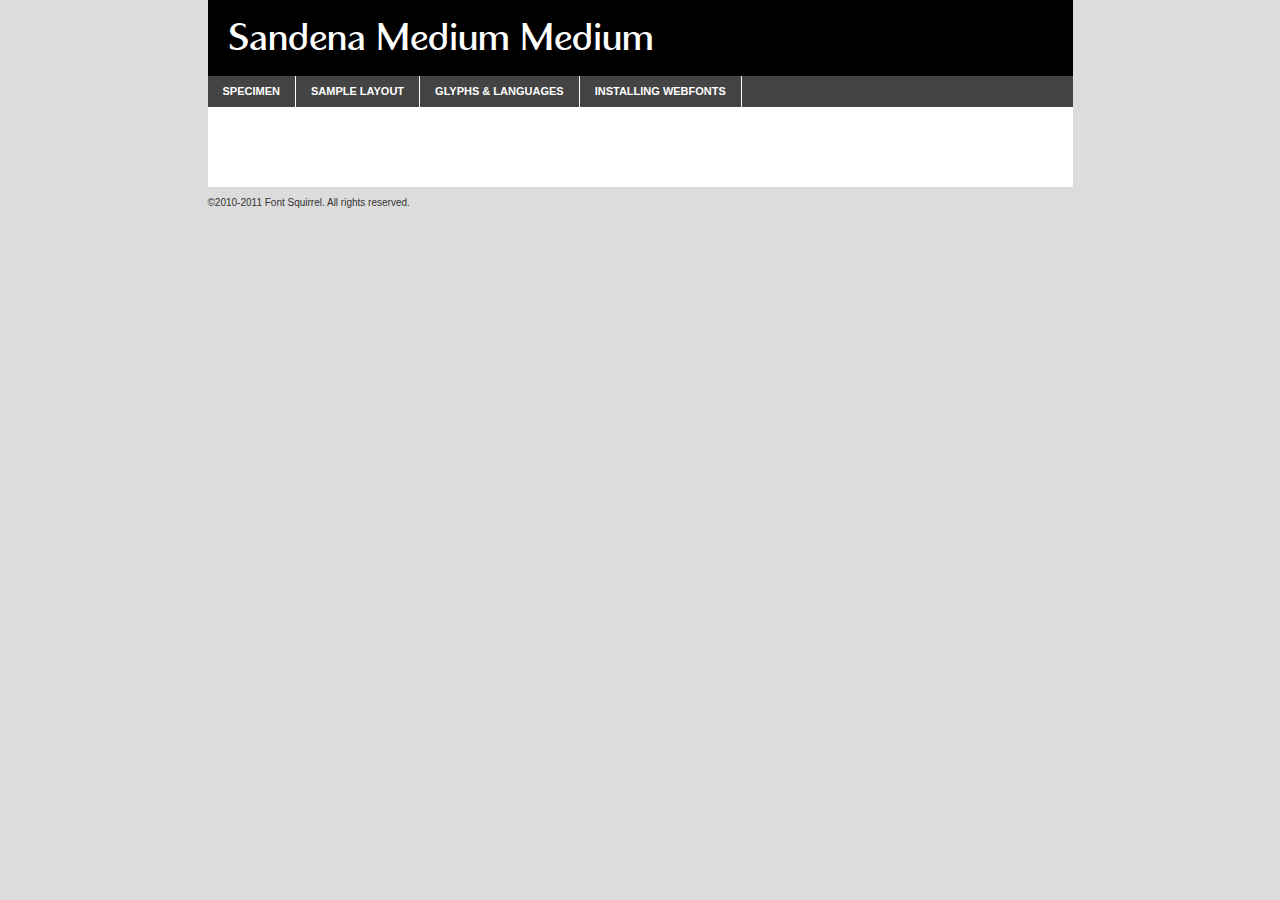
<file: fontFace/sandena_medium-demo.html>
<!DOCTYPE html PUBLIC "-//W3C//DTD XHTML 1.0 Transitional//EN"
	"http://www.w3.org/TR/xhtml1/DTD/xhtml1-transitional.dtd">

<html xmlns="http://www.w3.org/1999/xhtml" xml:lang="en" lang="en">
<head>
	<meta http-equiv="Content-Type" content="text/html; charset=utf-8" />
	<script src="http://ajax.googleapis.com/ajax/libs/jquery/1.7.2/jquery.min.js" type="text/javascript" charset="utf-8"></script>
	<script src="specimen_files/easytabs.js" type="text/javascript" charset="utf-8"></script>
	<link rel="stylesheet" href="specimen_files/specimen_stylesheet.css" type="text/css" charset="utf-8" />
	<link rel="stylesheet" href="stylesheet.css" type="text/css" charset="utf-8" />

	<style type="text/css">
					body{
				font-family: 'sandenamedium';
							}
		</style>

	<title>Sandena Medium Medium Specimen</title>
	
	
	<script type="text/javascript" charset="utf-8">
		$(document).ready(function() {
			$('#container').easyTabs({defaultContent:1});
		});
	</script>
</head>

<body>
<div id="container">
	<div id="header">
		Sandena Medium Medium	</div>
	<ul class="tabs">
		<li><a href="#specimen">Specimen</a></li>
		<li><a href="#layout">Sample Layout</a></li>
				<li><a href="#glyphs">Glyphs &amp; Languages</a></li>
		<li><a href="#installing">Installing Webfonts</a></li>
		
	</ul>
	
	<div id="main_content">

		
			<div id="specimen">
		
				<div class="section">
					<div class="grid12 firstcol">
						<div class="huge">AaBb</div>
					</div>
				</div>
		
				<div class="section">
					<div class="glyph_range">A&#x200B;B&#x200b;C&#x200b;D&#x200b;E&#x200b;F&#x200b;G&#x200b;H&#x200b;I&#x200b;J&#x200b;K&#x200b;L&#x200b;M&#x200b;N&#x200b;O&#x200b;P&#x200b;Q&#x200b;R&#x200b;S&#x200b;T&#x200b;U&#x200b;V&#x200b;W&#x200b;X&#x200b;Y&#x200b;Z&#x200b;a&#x200b;b&#x200b;c&#x200b;d&#x200b;e&#x200b;f&#x200b;g&#x200b;h&#x200b;i&#x200b;j&#x200b;k&#x200b;l&#x200b;m&#x200b;n&#x200b;o&#x200b;p&#x200b;q&#x200b;r&#x200b;s&#x200b;t&#x200b;u&#x200b;v&#x200b;w&#x200b;x&#x200b;y&#x200b;z&#x200b;1&#x200b;2&#x200b;3&#x200b;4&#x200b;5&#x200b;6&#x200b;7&#x200b;8&#x200b;9&#x200b;0&#x200b;&amp;&#x200b;.&#x200b;,&#x200b;?&#x200b;!&#x200b;&#64;&#x200b;(&#x200b;)&#x200b;#&#x200b;$&#x200b;%&#x200b;*&#x200b;+&#x200b;-&#x200b;=&#x200b;:&#x200b;;</div>
				</div>
				<div class="section">
					<div class="grid12 firstcol">
						<table class="sample_table">
							<tr><td>10</td><td class="size10">abcdefghijklmnopqrstuvwxyzABCDEFGHIJKLMNOPQRSTUVWXYZ0123456789abcdefghijklmnopqrstuvwxyzABCDEFGHIJKLMNOPQRSTUVWXYZ0123456789abcdefghijklmnopqrstuvwxyzABCDEFGHIJKLMNOPQRSTUVWXYZ</td></tr>
							<tr><td>11</td><td class="size11">abcdefghijklmnopqrstuvwxyzABCDEFGHIJKLMNOPQRSTUVWXYZ0123456789abcdefghijklmnopqrstuvwxyzABCDEFGHIJKLMNOPQRSTUVWXYZ0123456789abcdefghijklmnopqrstuvwxyzABCDEFGHIJKLMNOPQRSTUVWXYZ</td></tr>
							<tr><td>12</td><td class="size12">abcdefghijklmnopqrstuvwxyzABCDEFGHIJKLMNOPQRSTUVWXYZ0123456789abcdefghijklmnopqrstuvwxyzABCDEFGHIJKLMNOPQRSTUVWXYZ0123456789abcdefghijklmnopqrstuvwxyzABCDEFGHIJKLMNOPQRSTUVWXYZ</td></tr>
							<tr><td>13</td><td class="size13">abcdefghijklmnopqrstuvwxyzABCDEFGHIJKLMNOPQRSTUVWXYZ0123456789abcdefghijklmnopqrstuvwxyzABCDEFGHIJKLMNOPQRSTUVWXYZ0123456789abcdefghijklmnopqrstuvwxyzABCDEFGHIJKLMNOPQRSTUVWXYZ</td></tr>
							<tr><td>14</td><td class="size14">abcdefghijklmnopqrstuvwxyzABCDEFGHIJKLMNOPQRSTUVWXYZ0123456789abcdefghijklmnopqrstuvwxyzABCDEFGHIJKLMNOPQRSTUVWXYZ0123456789abcdefghijklmnopqrstuvwxyzABCDEFGHIJKLMNOPQRSTUVWXYZ</td></tr>
							<tr><td>16</td><td class="size16">abcdefghijklmnopqrstuvwxyzABCDEFGHIJKLMNOPQRSTUVWXYZ0123456789abcdefghijklmnopqrstuvwxyzABCDEFGHIJKLMNOPQRSTUVWXYZ</td></tr>
							<tr><td>18</td><td class="size18">abcdefghijklmnopqrstuvwxyzABCDEFGHIJKLMNOPQRSTUVWXYZ0123456789abcdefghijklmnopqrstuvwxyzABCDEFGHIJKLMNOPQRSTUVWXYZ</td></tr>
							<tr><td>20</td><td class="size20">abcdefghijklmnopqrstuvwxyzABCDEFGHIJKLMNOPQRSTUVWXYZ0123456789abcdefghijklmnopqrstuvwxyzABCDEFGHIJKLMNOPQRSTUVWXYZ</td></tr>
							<tr><td>24</td><td class="size24">abcdefghijklmnopqrstuvwxyzABCDEFGHIJKLMNOPQRSTUVWXYZ0123456789abcdefghijklmnopqrstuvwxyzABCDEFGHIJKLMNOPQRSTUVWXYZ</td></tr>
							<tr><td>30</td><td class="size30">abcdefghijklmnopqrstuvwxyzABCDEFGHIJKLMNOPQRSTUVWXYZ0123456789abcdefghijklmnopqrstuvwxyzABCDEFGHIJKLMNOPQRSTUVWXYZ</td></tr>
							<tr><td>36</td><td class="size36">abcdefghijklmnopqrstuvwxyzABCDEFGHIJKLMNOPQRSTUVWXYZ0123456789abcdefghijklmnopqrstuvwxyzABCDEFGHIJKLMNOPQRSTUVWXYZ</td></tr>
							<tr><td>48</td><td class="size48">abcdefghijklmnopqrstuvwxyzABCDEFGHIJKLMNOPQRSTUVWXYZ0123456789abcdefghijklmnopqrstuvwxyzABCDEFGHIJKLMNOPQRSTUVWXYZ</td></tr>
							<tr><td>60</td><td class="size60">abcdefghijklmnopqrstuvwxyzABCDEFGHIJKLMNOPQRSTUVWXYZ0123456789abcdefghijklmnopqrstuvwxyzABCDEFGHIJKLMNOPQRSTUVWXYZ</td></tr>
							<tr><td>72</td><td class="size72">abcdefghijklmnopqrstuvwxyzABCDEFGHIJKLMNOPQRSTUVWXYZ0123456789abcdefghijklmnopqrstuvwxyzABCDEFGHIJKLMNOPQRSTUVWXYZ</td></tr>
							<tr><td>90</td><td class="size90">abcdefghijklmnopqrstuvwxyzABCDEFGHIJKLMNOPQRSTUVWXYZ0123456789abcdefghijklmnopqrstuvwxyzABCDEFGHIJKLMNOPQRSTUVWXYZ</td></tr>
						</table>
				
					</div>
			
				</div>
		
		
		
								<div class="section" id="bodycomparison">


										<div id="xheight">
				<div class="fontbody">&#x25FC;&#x25FC;&#x25FC;&#x25FC;&#x25FC;&#x25FC;&#x25FC;&#x25FC;&#x25FC;&#x25FC;&#x25FC;&#x25FC;&#x25FC;&#x25FC;&#x25FC;&#x25FC;&#x25FC;&#x25FC;&#x25FC;&#x25FC;&#x25FC;&#x25FC;&#x25FC;&#x25FC;&#x25FC;&#x25FC;&#x25FC;&#x25FC;&#x25FC;&#x25FC;&#x25FC;&#x25FC;&#x25FC;&#x25FC;&#x25FC;&#x25FC;&#x25FC;&#x25FC;&#x25FC;&#x25FC;&#x25FC;&#x25FC;&#x25FC;&#x25FC;&#x25FC;&#x25FC;&#x25FC;&#x25FC;&#x25FC;&#x25FC;&#x25FC;&#x25FC;&#x25FC;&#x25FC;&#x25FC;&#x25FC;&#x25FC;&#x25FC;&#x25FC;&#x25FC;&#x25FC;&#x25FC;&#x25FC;&#x25FC;&#x25FC;&#x25FC;&#x25FC;&#x25FC;&#x25FC;&#x25FC;&#x25FC;&#x25FC;&#x25FC;&#x25FC;&#x25FC;&#x25FC;&#x25FC;&#x25FC;&#x25FC;&#x25FC;&#x25FC;&#x25FC;&#x25FC;&#x25FC;&#x25FC;&#x25FC;&#x25FC;&#x25FC;&#x25FC;&#x25FC;&#x25FC;&#x25FC;&#x25FC;&#x25FC;&#x25FC;&#x25FC;&#x25FC;&#x25FC;&#x25FC;body</div><div class="arialbody">body</div><div class="verdanabody">body</div><div class="georgiabody">body</div></div>
										<div class="fontbody" style="z-index:1">
											body<span>Sandena Medium Medium</span>
										</div>
										<div class="arialbody" style="z-index:1">
											body<span>Arial</span>
										</div>
										<div class="verdanabody" style="z-index:1">
											body<span>Verdana</span>
										</div>
										<div class="georgiabody" style="z-index:1">
											body<span>Georgia</span>
										</div>



								</div>
		
		
				<div class="section psample psample_row1" id="">
					
					<div class="grid2 firstcol">
						<p class="size10"><span>10.</span>Aenean lacinia bibendum nulla sed consectetur. Fusce dapibus, tellus ac cursus commodo, tortor mauris condimentum nibh, ut fermentum massa justo sit amet risus. Nullam id dolor id nibh ultricies vehicula ut id elit. Cum sociis natoque penatibus et magnis dis parturient montes, nascetur ridiculus mus. Nulla vitae elit libero, a pharetra augue.</p>
			
					</div>
					<div class="grid3">
						<p class="size11"><span>11.</span>Aenean lacinia bibendum nulla sed consectetur. Fusce dapibus, tellus ac cursus commodo, tortor mauris condimentum nibh, ut fermentum massa justo sit amet risus. Nullam id dolor id nibh ultricies vehicula ut id elit. Cum sociis natoque penatibus et magnis dis parturient montes, nascetur ridiculus mus. Nulla vitae elit libero, a pharetra augue.</p>
			
					</div>
					<div class="grid3">
						<p class="size12"><span>12.</span>Aenean lacinia bibendum nulla sed consectetur. Fusce dapibus, tellus ac cursus commodo, tortor mauris condimentum nibh, ut fermentum massa justo sit amet risus. Nullam id dolor id nibh ultricies vehicula ut id elit. Cum sociis natoque penatibus et magnis dis parturient montes, nascetur ridiculus mus. Nulla vitae elit libero, a pharetra augue.</p>
			
					</div>
					<div class="grid4">
						<p class="size13"><span>13.</span>Aenean lacinia bibendum nulla sed consectetur. Fusce dapibus, tellus ac cursus commodo, tortor mauris condimentum nibh, ut fermentum massa justo sit amet risus. Nullam id dolor id nibh ultricies vehicula ut id elit. Cum sociis natoque penatibus et magnis dis parturient montes, nascetur ridiculus mus. Nulla vitae elit libero, a pharetra augue.</p>
			
					</div>
					<div class="white_blend"></div>
					
				</div>
				<div class="section psample psample_row2" id="">
					<div class="grid3 firstcol">
						<p class="size14"><span>14.</span>Aenean lacinia bibendum nulla sed consectetur. Fusce dapibus, tellus ac cursus commodo, tortor mauris condimentum nibh, ut fermentum massa justo sit amet risus. Nullam id dolor id nibh ultricies vehicula ut id elit. Cum sociis natoque penatibus et magnis dis parturient montes, nascetur ridiculus mus. Nulla vitae elit libero, a pharetra augue.</p>
			
					</div>
					<div class="grid4">
						<p class="size16"><span>16.</span>Aenean lacinia bibendum nulla sed consectetur. Fusce dapibus, tellus ac cursus commodo, tortor mauris condimentum nibh, ut fermentum massa justo sit amet risus. Nullam id dolor id nibh ultricies vehicula ut id elit. Cum sociis natoque penatibus et magnis dis parturient montes, nascetur ridiculus mus. Nulla vitae elit libero, a pharetra augue.</p>
			
					</div>
					<div class="grid5">
						<p class="size18"><span>18.</span>Aenean lacinia bibendum nulla sed consectetur. Fusce dapibus, tellus ac cursus commodo, tortor mauris condimentum nibh, ut fermentum massa justo sit amet risus. Nullam id dolor id nibh ultricies vehicula ut id elit. Cum sociis natoque penatibus et magnis dis parturient montes, nascetur ridiculus mus. Nulla vitae elit libero, a pharetra augue.</p>
			
					</div>

					<div class="white_blend"></div>

				</div>
				
				<div class="section psample psample_row3" id="">
					<div class="grid5 firstcol">
						<p class="size20"><span>20.</span>Aenean lacinia bibendum nulla sed consectetur. Fusce dapibus, tellus ac cursus commodo, tortor mauris condimentum nibh, ut fermentum massa justo sit amet risus. Nullam id dolor id nibh ultricies vehicula ut id elit. Cum sociis natoque penatibus et magnis dis parturient montes, nascetur ridiculus mus. Nulla vitae elit libero, a pharetra augue.</p>
					</div>
					<div class="grid7">
						<p class="size24"><span>24.</span>Aenean lacinia bibendum nulla sed consectetur. Fusce dapibus, tellus ac cursus commodo, tortor mauris condimentum nibh, ut fermentum massa justo sit amet risus. Nullam id dolor id nibh ultricies vehicula ut id elit. Cum sociis natoque penatibus et magnis dis parturient montes, nascetur ridiculus mus. Nulla vitae elit libero, a pharetra augue.</p>
					</div>
					
					<div class="white_blend"></div>
					
				</div>
				
				<div class="section psample psample_row4" id="">
					<div class="grid12 firstcol">
						<p class="size30"><span>30.</span>Aenean lacinia bibendum nulla sed consectetur. Fusce dapibus, tellus ac cursus commodo, tortor mauris condimentum nibh, ut fermentum massa justo sit amet risus. Nullam id dolor id nibh ultricies vehicula ut id elit. Cum sociis natoque penatibus et magnis dis parturient montes, nascetur ridiculus mus. Nulla vitae elit libero, a pharetra augue.</p>
					</div>
					<div class="white_blend"></div>
					
				</div>
				
				
				
				<div class="section psample psample_row1 fullreverse">
					<div class="grid2 firstcol">
						<p class="size10"><span>10.</span>Aenean lacinia bibendum nulla sed consectetur. Fusce dapibus, tellus ac cursus commodo, tortor mauris condimentum nibh, ut fermentum massa justo sit amet risus. Nullam id dolor id nibh ultricies vehicula ut id elit. Cum sociis natoque penatibus et magnis dis parturient montes, nascetur ridiculus mus. Nulla vitae elit libero, a pharetra augue.</p>
			
					</div>
					<div class="grid3">
						<p class="size11"><span>11.</span>Aenean lacinia bibendum nulla sed consectetur. Fusce dapibus, tellus ac cursus commodo, tortor mauris condimentum nibh, ut fermentum massa justo sit amet risus. Nullam id dolor id nibh ultricies vehicula ut id elit. Cum sociis natoque penatibus et magnis dis parturient montes, nascetur ridiculus mus. Nulla vitae elit libero, a pharetra augue.</p>
			
					</div>
					<div class="grid3">
						<p class="size12"><span>12.</span>Aenean lacinia bibendum nulla sed consectetur. Fusce dapibus, tellus ac cursus commodo, tortor mauris condimentum nibh, ut fermentum massa justo sit amet risus. Nullam id dolor id nibh ultricies vehicula ut id elit. Cum sociis natoque penatibus et magnis dis parturient montes, nascetur ridiculus mus. Nulla vitae elit libero, a pharetra augue.</p>
			
					</div>
					<div class="grid4">
						<p class="size13"><span>13.</span>Aenean lacinia bibendum nulla sed consectetur. Fusce dapibus, tellus ac cursus commodo, tortor mauris condimentum nibh, ut fermentum massa justo sit amet risus. Nullam id dolor id nibh ultricies vehicula ut id elit. Cum sociis natoque penatibus et magnis dis parturient montes, nascetur ridiculus mus. Nulla vitae elit libero, a pharetra augue.</p>
			
					</div>
					<div class="black_blend"></div>
					
				</div>
				
				<div class="section psample psample_row2 fullreverse">
					<div class="grid3 firstcol">
						<p class="size14"><span>14.</span>Aenean lacinia bibendum nulla sed consectetur. Fusce dapibus, tellus ac cursus commodo, tortor mauris condimentum nibh, ut fermentum massa justo sit amet risus. Nullam id dolor id nibh ultricies vehicula ut id elit. Cum sociis natoque penatibus et magnis dis parturient montes, nascetur ridiculus mus. Nulla vitae elit libero, a pharetra augue.</p>
			
					</div>
					<div class="grid4">
						<p class="size16"><span>16.</span>Aenean lacinia bibendum nulla sed consectetur. Fusce dapibus, tellus ac cursus commodo, tortor mauris condimentum nibh, ut fermentum massa justo sit amet risus. Nullam id dolor id nibh ultricies vehicula ut id elit. Cum sociis natoque penatibus et magnis dis parturient montes, nascetur ridiculus mus. Nulla vitae elit libero, a pharetra augue.</p>
			
					</div>
					<div class="grid5">
						<p class="size18"><span>18.</span>Aenean lacinia bibendum nulla sed consectetur. Fusce dapibus, tellus ac cursus commodo, tortor mauris condimentum nibh, ut fermentum massa justo sit amet risus. Nullam id dolor id nibh ultricies vehicula ut id elit. Cum sociis natoque penatibus et magnis dis parturient montes, nascetur ridiculus mus. Nulla vitae elit libero, a pharetra augue.</p>
			
					</div>
					<div class="black_blend"></div>

				</div>
				
				<div class="section psample fullreverse psample_row3" id="">
					<div class="grid5 firstcol">
						<p class="size20"><span>20.</span>Aenean lacinia bibendum nulla sed consectetur. Fusce dapibus, tellus ac cursus commodo, tortor mauris condimentum nibh, ut fermentum massa justo sit amet risus. Nullam id dolor id nibh ultricies vehicula ut id elit. Cum sociis natoque penatibus et magnis dis parturient montes, nascetur ridiculus mus. Nulla vitae elit libero, a pharetra augue.</p>
					</div>
					<div class="grid7">
						<p class="size24"><span>24.</span>Aenean lacinia bibendum nulla sed consectetur. Fusce dapibus, tellus ac cursus commodo, tortor mauris condimentum nibh, ut fermentum massa justo sit amet risus. Nullam id dolor id nibh ultricies vehicula ut id elit. Cum sociis natoque penatibus et magnis dis parturient montes, nascetur ridiculus mus. Nulla vitae elit libero, a pharetra augue.</p>
					</div>
					
					<div class="black_blend"></div>
					
				</div>
				
				<div class="section psample fullreverse psample_row4" id="" style="border-bottom: 20px #000 solid;">
					<div class="grid12 firstcol">
						<p class="size30"><span>30.</span>Aenean lacinia bibendum nulla sed consectetur. Fusce dapibus, tellus ac cursus commodo, tortor mauris condimentum nibh, ut fermentum massa justo sit amet risus. Nullam id dolor id nibh ultricies vehicula ut id elit. Cum sociis natoque penatibus et magnis dis parturient montes, nascetur ridiculus mus. Nulla vitae elit libero, a pharetra augue.</p>
					</div>
					<div class="black_blend"></div>
					
				</div>
				
				
				
				
			</div>
			
			<div id="layout">
				
				<div class="section">
					
					<div class="grid12 firstcol">
						<h1>Lorem Ipsum Dolor</h1>
						<h2>Etiam porta sem malesuada magna mollis euismod</h2>
						
						<p class="byline">By <a href="#link">Aenean Lacinia</a></p>
					</div>
				</div>
				<div class="section">
					<div class="grid8 firstcol">
						<p class="large">Donec sed odio dui. Morbi leo risus, porta ac consectetur ac, vestibulum at eros. Fusce dapibus, tellus ac cursus commodo, tortor mauris condimentum nibh, ut fermentum massa justo sit amet risus. </p>

						
						<h3>Pellentesque ornare sem</h3>

						<p>Maecenas sed diam eget risus varius blandit sit amet non magna. Maecenas faucibus mollis interdum. Donec ullamcorper nulla non metus auctor fringilla. Nullam id dolor id nibh ultricies vehicula ut id elit. Nullam id dolor id nibh ultricies vehicula ut id elit. </p>

						<p>Aenean eu leo quam. Pellentesque ornare sem lacinia quam venenatis vestibulum. Lorem ipsum dolor sit amet, consectetur adipiscing elit. Cum sociis natoque penatibus et magnis dis parturient montes, nascetur ridiculus mus. </p>

						<p>Nulla vitae elit libero, a pharetra augue. Praesent commodo cursus magna, vel scelerisque nisl consectetur et. Aenean lacinia bibendum nulla sed consectetur. </p>

						<p>Nullam quis risus eget urna mollis ornare vel eu leo. Nullam quis risus eget urna mollis ornare vel eu leo. Maecenas sed diam eget risus varius blandit sit amet non magna. Donec ullamcorper nulla non metus auctor fringilla. </p>

						<h3>Cras mattis consectetur</h3>

						<p>Aenean eu leo quam. Pellentesque ornare sem lacinia quam venenatis vestibulum. Aenean lacinia bibendum nulla sed consectetur. Integer posuere erat a ante venenatis dapibus posuere velit aliquet. Cras mattis consectetur purus sit amet fermentum. </p>

						<p>Nullam id dolor id nibh ultricies vehicula ut id elit. Nullam quis risus eget urna mollis ornare vel eu leo. Cras mattis consectetur purus sit amet fermentum.</p>
					</div>
					
					<div class="grid4 sidebar">
						
						<div class="box reverse">
							<p class="last">Nullam quis risus eget urna mollis ornare vel eu leo. Donec ullamcorper nulla non metus auctor fringilla. Cras mattis consectetur purus sit amet fermentum. Sed posuere consectetur est at lobortis. Lorem ipsum dolor sit amet, consectetur adipiscing elit. </p>
						</div>
						
						<p class="caption">Maecenas sed diam eget risus varius.</p>

						<p>Vestibulum id ligula porta felis euismod semper. Integer posuere erat a ante venenatis dapibus posuere velit aliquet. Vestibulum id ligula porta felis euismod semper. Sed posuere consectetur est at lobortis. Maecenas sed diam eget risus varius blandit sit amet non magna. Fusce dapibus, tellus ac cursus commodo, tortor mauris condimentum nibh, ut fermentum massa justo sit amet risus. </p>

					

						<p>Duis mollis, est non commodo luctus, nisi erat porttitor ligula, eget lacinia odio sem nec elit. Aenean lacinia bibendum nulla sed consectetur. Vivamus sagittis lacus vel augue laoreet rutrum faucibus dolor auctor. Aenean lacinia bibendum nulla sed consectetur. Nullam quis risus eget urna mollis ornare vel eu leo. </p>

						<p>Praesent commodo cursus magna, vel scelerisque nisl consectetur et. Donec ullamcorper nulla non metus auctor fringilla. Maecenas faucibus mollis interdum. Fusce dapibus, tellus ac cursus commodo, tortor mauris condimentum nibh, ut fermentum massa justo sit amet risus. </p>

					</div>
				</div>
				
			</div>


			



		<div id="glyphs">
			<div class="section">
				<div class="grid12 firstcol">
			
				<h1>Language Support</h1>
				<p>The subset of Sandena Medium Medium in this kit supports the following languages:<br />
			
					Albanian, Basque, Breton, Chamorro, Danish, Dutch, English, Faroese, Finnish, French, Frisian, Galician, German, Icelandic, Italian, Malagasy, Norwegian, Portuguese, Spanish, Swedish				</p>
				<h1>Glyph Chart</h1>
				<p>The subset of Sandena Medium Medium in this kit includes all the glyphs listed below. Unicode entities are included above each glyph to help you insert individual characters into your layout.</p>
				<div id="glyph_chart">
			
																				 <div><p>&amp;#32;</p>&#32;</div>
																				 <div><p>&amp;#33;</p>&#33;</div>
																				 <div><p>&amp;#34;</p>&#34;</div>
																				 <div><p>&amp;#35;</p>&#35;</div>
																				 <div><p>&amp;#36;</p>&#36;</div>
																				 <div><p>&amp;#37;</p>&#37;</div>
																				 <div><p>&amp;#38;</p>&#38;</div>
																				 <div><p>&amp;#39;</p>&#39;</div>
																				 <div><p>&amp;#40;</p>&#40;</div>
																				 <div><p>&amp;#41;</p>&#41;</div>
																				 <div><p>&amp;#42;</p>&#42;</div>
																				 <div><p>&amp;#43;</p>&#43;</div>
																				 <div><p>&amp;#44;</p>&#44;</div>
																				 <div><p>&amp;#45;</p>&#45;</div>
																				 <div><p>&amp;#46;</p>&#46;</div>
																				 <div><p>&amp;#47;</p>&#47;</div>
																				 <div><p>&amp;#48;</p>&#48;</div>
																				 <div><p>&amp;#49;</p>&#49;</div>
																				 <div><p>&amp;#50;</p>&#50;</div>
																				 <div><p>&amp;#51;</p>&#51;</div>
																				 <div><p>&amp;#52;</p>&#52;</div>
																				 <div><p>&amp;#53;</p>&#53;</div>
																				 <div><p>&amp;#54;</p>&#54;</div>
																				 <div><p>&amp;#55;</p>&#55;</div>
																				 <div><p>&amp;#56;</p>&#56;</div>
																				 <div><p>&amp;#57;</p>&#57;</div>
																				 <div><p>&amp;#58;</p>&#58;</div>
																				 <div><p>&amp;#59;</p>&#59;</div>
																				 <div><p>&amp;#60;</p>&#60;</div>
																				 <div><p>&amp;#61;</p>&#61;</div>
																				 <div><p>&amp;#62;</p>&#62;</div>
																				 <div><p>&amp;#63;</p>&#63;</div>
																				 <div><p>&amp;#64;</p>&#64;</div>
																				 <div><p>&amp;#65;</p>&#65;</div>
																				 <div><p>&amp;#66;</p>&#66;</div>
																				 <div><p>&amp;#67;</p>&#67;</div>
																				 <div><p>&amp;#68;</p>&#68;</div>
																				 <div><p>&amp;#69;</p>&#69;</div>
																				 <div><p>&amp;#70;</p>&#70;</div>
																				 <div><p>&amp;#71;</p>&#71;</div>
																				 <div><p>&amp;#72;</p>&#72;</div>
																				 <div><p>&amp;#73;</p>&#73;</div>
																				 <div><p>&amp;#74;</p>&#74;</div>
																				 <div><p>&amp;#75;</p>&#75;</div>
																				 <div><p>&amp;#76;</p>&#76;</div>
																				 <div><p>&amp;#77;</p>&#77;</div>
																				 <div><p>&amp;#78;</p>&#78;</div>
																				 <div><p>&amp;#79;</p>&#79;</div>
																				 <div><p>&amp;#80;</p>&#80;</div>
																				 <div><p>&amp;#81;</p>&#81;</div>
																				 <div><p>&amp;#82;</p>&#82;</div>
																				 <div><p>&amp;#83;</p>&#83;</div>
																				 <div><p>&amp;#84;</p>&#84;</div>
																				 <div><p>&amp;#85;</p>&#85;</div>
																				 <div><p>&amp;#86;</p>&#86;</div>
																				 <div><p>&amp;#87;</p>&#87;</div>
																				 <div><p>&amp;#88;</p>&#88;</div>
																				 <div><p>&amp;#89;</p>&#89;</div>
																				 <div><p>&amp;#90;</p>&#90;</div>
																				 <div><p>&amp;#91;</p>&#91;</div>
																				 <div><p>&amp;#92;</p>&#92;</div>
																				 <div><p>&amp;#93;</p>&#93;</div>
																				 <div><p>&amp;#94;</p>&#94;</div>
																				 <div><p>&amp;#95;</p>&#95;</div>
																				 <div><p>&amp;#96;</p>&#96;</div>
																				 <div><p>&amp;#97;</p>&#97;</div>
																				 <div><p>&amp;#98;</p>&#98;</div>
																				 <div><p>&amp;#99;</p>&#99;</div>
																				 <div><p>&amp;#100;</p>&#100;</div>
																				 <div><p>&amp;#101;</p>&#101;</div>
																				 <div><p>&amp;#102;</p>&#102;</div>
																				 <div><p>&amp;#103;</p>&#103;</div>
																				 <div><p>&amp;#104;</p>&#104;</div>
																				 <div><p>&amp;#105;</p>&#105;</div>
																				 <div><p>&amp;#106;</p>&#106;</div>
																				 <div><p>&amp;#107;</p>&#107;</div>
																				 <div><p>&amp;#108;</p>&#108;</div>
																				 <div><p>&amp;#109;</p>&#109;</div>
																				 <div><p>&amp;#110;</p>&#110;</div>
																				 <div><p>&amp;#111;</p>&#111;</div>
																				 <div><p>&amp;#112;</p>&#112;</div>
																				 <div><p>&amp;#113;</p>&#113;</div>
																				 <div><p>&amp;#114;</p>&#114;</div>
																				 <div><p>&amp;#115;</p>&#115;</div>
																				 <div><p>&amp;#116;</p>&#116;</div>
																				 <div><p>&amp;#117;</p>&#117;</div>
																				 <div><p>&amp;#118;</p>&#118;</div>
																				 <div><p>&amp;#119;</p>&#119;</div>
																				 <div><p>&amp;#120;</p>&#120;</div>
																				 <div><p>&amp;#121;</p>&#121;</div>
																				 <div><p>&amp;#122;</p>&#122;</div>
																				 <div><p>&amp;#123;</p>&#123;</div>
																				 <div><p>&amp;#124;</p>&#124;</div>
																				 <div><p>&amp;#125;</p>&#125;</div>
																				 <div><p>&amp;#126;</p>&#126;</div>
																				 <div><p>&amp;#160;</p>&#160;</div>
																				 <div><p>&amp;#161;</p>&#161;</div>
																				 <div><p>&amp;#162;</p>&#162;</div>
																				 <div><p>&amp;#163;</p>&#163;</div>
																				 <div><p>&amp;#164;</p>&#164;</div>
																				 <div><p>&amp;#165;</p>&#165;</div>
																				 <div><p>&amp;#166;</p>&#166;</div>
																				 <div><p>&amp;#167;</p>&#167;</div>
																				 <div><p>&amp;#168;</p>&#168;</div>
																				 <div><p>&amp;#169;</p>&#169;</div>
																				 <div><p>&amp;#170;</p>&#170;</div>
																				 <div><p>&amp;#171;</p>&#171;</div>
																				 <div><p>&amp;#172;</p>&#172;</div>
																				 <div><p>&amp;#173;</p>&#173;</div>
																				 <div><p>&amp;#174;</p>&#174;</div>
																				 <div><p>&amp;#176;</p>&#176;</div>
																				 <div><p>&amp;#177;</p>&#177;</div>
																				 <div><p>&amp;#178;</p>&#178;</div>
																				 <div><p>&amp;#179;</p>&#179;</div>
																				 <div><p>&amp;#180;</p>&#180;</div>
																				 <div><p>&amp;#182;</p>&#182;</div>
																				 <div><p>&amp;#184;</p>&#184;</div>
																				 <div><p>&amp;#185;</p>&#185;</div>
																				 <div><p>&amp;#187;</p>&#187;</div>
																				 <div><p>&amp;#188;</p>&#188;</div>
																				 <div><p>&amp;#189;</p>&#189;</div>
																				 <div><p>&amp;#190;</p>&#190;</div>
																				 <div><p>&amp;#191;</p>&#191;</div>
																				 <div><p>&amp;#192;</p>&#192;</div>
																				 <div><p>&amp;#193;</p>&#193;</div>
																				 <div><p>&amp;#194;</p>&#194;</div>
																				 <div><p>&amp;#195;</p>&#195;</div>
																				 <div><p>&amp;#196;</p>&#196;</div>
																				 <div><p>&amp;#197;</p>&#197;</div>
																				 <div><p>&amp;#198;</p>&#198;</div>
																				 <div><p>&amp;#199;</p>&#199;</div>
																				 <div><p>&amp;#200;</p>&#200;</div>
																				 <div><p>&amp;#201;</p>&#201;</div>
																				 <div><p>&amp;#202;</p>&#202;</div>
																				 <div><p>&amp;#203;</p>&#203;</div>
																				 <div><p>&amp;#204;</p>&#204;</div>
																				 <div><p>&amp;#205;</p>&#205;</div>
																				 <div><p>&amp;#206;</p>&#206;</div>
																				 <div><p>&amp;#207;</p>&#207;</div>
																				 <div><p>&amp;#208;</p>&#208;</div>
																				 <div><p>&amp;#209;</p>&#209;</div>
																				 <div><p>&amp;#210;</p>&#210;</div>
																				 <div><p>&amp;#211;</p>&#211;</div>
																				 <div><p>&amp;#212;</p>&#212;</div>
																				 <div><p>&amp;#213;</p>&#213;</div>
																				 <div><p>&amp;#214;</p>&#214;</div>
																				 <div><p>&amp;#215;</p>&#215;</div>
																				 <div><p>&amp;#216;</p>&#216;</div>
																				 <div><p>&amp;#217;</p>&#217;</div>
																				 <div><p>&amp;#218;</p>&#218;</div>
																				 <div><p>&amp;#219;</p>&#219;</div>
																				 <div><p>&amp;#220;</p>&#220;</div>
																				 <div><p>&amp;#221;</p>&#221;</div>
																				 <div><p>&amp;#222;</p>&#222;</div>
																				 <div><p>&amp;#223;</p>&#223;</div>
																				 <div><p>&amp;#224;</p>&#224;</div>
																				 <div><p>&amp;#225;</p>&#225;</div>
																				 <div><p>&amp;#226;</p>&#226;</div>
																				 <div><p>&amp;#227;</p>&#227;</div>
																				 <div><p>&amp;#228;</p>&#228;</div>
																				 <div><p>&amp;#229;</p>&#229;</div>
																				 <div><p>&amp;#230;</p>&#230;</div>
																				 <div><p>&amp;#231;</p>&#231;</div>
																				 <div><p>&amp;#232;</p>&#232;</div>
																				 <div><p>&amp;#233;</p>&#233;</div>
																				 <div><p>&amp;#234;</p>&#234;</div>
																				 <div><p>&amp;#235;</p>&#235;</div>
																				 <div><p>&amp;#236;</p>&#236;</div>
																				 <div><p>&amp;#237;</p>&#237;</div>
																				 <div><p>&amp;#238;</p>&#238;</div>
																				 <div><p>&amp;#239;</p>&#239;</div>
																				 <div><p>&amp;#240;</p>&#240;</div>
																				 <div><p>&amp;#241;</p>&#241;</div>
																				 <div><p>&amp;#242;</p>&#242;</div>
																				 <div><p>&amp;#243;</p>&#243;</div>
																				 <div><p>&amp;#244;</p>&#244;</div>
																				 <div><p>&amp;#245;</p>&#245;</div>
																				 <div><p>&amp;#246;</p>&#246;</div>
																				 <div><p>&amp;#247;</p>&#247;</div>
																				 <div><p>&amp;#248;</p>&#248;</div>
																				 <div><p>&amp;#249;</p>&#249;</div>
																				 <div><p>&amp;#250;</p>&#250;</div>
																				 <div><p>&amp;#251;</p>&#251;</div>
																				 <div><p>&amp;#252;</p>&#252;</div>
																				 <div><p>&amp;#253;</p>&#253;</div>
																				 <div><p>&amp;#254;</p>&#254;</div>
																				 <div><p>&amp;#255;</p>&#255;</div>
																				 <div><p>&amp;#338;</p>&#338;</div>
																				 <div><p>&amp;#339;</p>&#339;</div>
																				 <div><p>&amp;#376;</p>&#376;</div>
																				 <div><p>&amp;#710;</p>&#710;</div>
																				 <div><p>&amp;#732;</p>&#732;</div>
																				 <div><p>&amp;#8192;</p>&#8192;</div>
																				 <div><p>&amp;#8193;</p>&#8193;</div>
																				 <div><p>&amp;#8194;</p>&#8194;</div>
																				 <div><p>&amp;#8195;</p>&#8195;</div>
																				 <div><p>&amp;#8196;</p>&#8196;</div>
																				 <div><p>&amp;#8197;</p>&#8197;</div>
																				 <div><p>&amp;#8198;</p>&#8198;</div>
																				 <div><p>&amp;#8199;</p>&#8199;</div>
																				 <div><p>&amp;#8200;</p>&#8200;</div>
																				 <div><p>&amp;#8201;</p>&#8201;</div>
																				 <div><p>&amp;#8202;</p>&#8202;</div>
																				 <div><p>&amp;#8208;</p>&#8208;</div>
																				 <div><p>&amp;#8209;</p>&#8209;</div>
																				 <div><p>&amp;#8210;</p>&#8210;</div>
																				 <div><p>&amp;#8211;</p>&#8211;</div>
																				 <div><p>&amp;#8212;</p>&#8212;</div>
																				 <div><p>&amp;#8216;</p>&#8216;</div>
																				 <div><p>&amp;#8217;</p>&#8217;</div>
																				 <div><p>&amp;#8218;</p>&#8218;</div>
																				 <div><p>&amp;#8220;</p>&#8220;</div>
																				 <div><p>&amp;#8221;</p>&#8221;</div>
																				 <div><p>&amp;#8222;</p>&#8222;</div>
																				 <div><p>&amp;#8226;</p>&#8226;</div>
																				 <div><p>&amp;#8230;</p>&#8230;</div>
																				 <div><p>&amp;#8239;</p>&#8239;</div>
																				 <div><p>&amp;#8249;</p>&#8249;</div>
																				 <div><p>&amp;#8250;</p>&#8250;</div>
																				 <div><p>&amp;#8287;</p>&#8287;</div>
																				 <div><p>&amp;#8364;</p>&#8364;</div>
																				 <div><p>&amp;#8482;</p>&#8482;</div>
																				 <div><p>&amp;#9724;</p>&#9724;</div>
																				 <div><p>&amp;#64257;</p>&#64257;</div>
																				 <div><p>&amp;#64258;</p>&#64258;</div>
																																																</div>	
				</div>
		
		
			</div>
		</div>
		
		
		<div id="specs">
			
		</div>
	
		<div id="installing">
			<div class="section">
				<div class="grid7 firstcol">
					<h1>Installing Webfonts</h1>
					
					<p>Webfonts are supported by all major browser platforms but not all in the same way. There are currently four different font formats that must be included in order to target all browsers. This includes TTF, WOFF, EOT and SVG.</p>
					
					<h2>1. Upload your webfonts</h2>
					<p>You must upload your webfont kit to your website. They should be in or near the same directory as your CSS files.</p>
					
					<h2>2. Include the webfont stylesheet</h2>
					<p>A special CSS @font-face declaration helps the various browsers select the appropriate font it needs without causing you a bunch of headaches. Learn more about this syntax by reading the <a href="http://www.fontspring.com/blog/further-hardening-of-the-bulletproof-syntax">Fontspring blog post</a> about it. The code for it is as follows:</p>


<code>
@font-face{ 
	font-family: 'MyWebFont';
	src: url('WebFont.eot');
	src: url('WebFont.eot?#iefix') format('embedded-opentype'),
	     url('WebFont.woff') format('woff'),
	     url('WebFont.ttf') format('truetype'),
	     url('WebFont.svg#webfont') format('svg');
}
</code>

	<p>We've already gone ahead and generated the code for you. All you have to do is link to the stylesheet in your HTML, like this:</p>
	<code>&lt;link rel=&quot;stylesheet&quot; href=&quot;stylesheet.css&quot; type=&quot;text/css&quot; charset=&quot;utf-8&quot; /&gt;</code>

					<h2>3. Modify your own stylesheet</h2>
					<p>To take advantage of your new fonts, you must tell your stylesheet to use them. Look at the original @font-face declaration above and find the property called "font-family." The name linked there will be what you use to reference the font. Prepend that webfont name to the font stack in the "font-family" property, inside the selector you want to change. For example:</p>
<code>p { font-family: 'WebFont', Arial, sans-serif; }</code>

<h2>4. Test</h2>
<p>Getting webfonts to work cross-browser <em>can</em> be tricky. Use the information in the sidebar to help you if you find that fonts aren't loading in a particular browser.</p>
				</div>
				
				<div class="grid5 sidebar">
					<div class="box">
						<h2>Troubleshooting<br />Font-Face Problems</h2>
						<p>Having trouble getting your webfonts to load in your new website? Here are some tips to sort out what might be the problem.</p>

						<h3>Fonts not showing in any browser</h3>

						<p>This sounds like you need to work on the plumbing. You either did not upload the fonts to the correct directory, or you did not link the fonts properly in the CSS. If you've confirmed that all this is correct and you still have a problem, take a look at your .htaccess file and see if requests are getting intercepted.</p>

						<h3>Fonts not loading in iPhone or iPad</h3>

						<p>The most common problem here is that you are serving the fonts from an IIS server. IIS refuses to serve files that have unknown MIME types. If that is the case, you must set the MIME type for SVG to "image/svg+xml" in the server settings. Follow these instructions from Microsoft if you need help.</p>

						<h3>Fonts not loading in Firefox</h3>

						<p>The primary reason for this failure? You are still using a version Firefox older than 3.5. So upgrade already! If that isn't it, then you are very likely serving fonts from a different domain. Firefox requires that all font assets be served from the same domain. Lastly it is possible that you need to add WOFF to your list of MIME types (if you are serving via IIS.)</p>

						<h3>Fonts not loading in IE</h3>

						<p>Are you looking at Internet Explorer on an actual Windows machine or are you cheating by using a service like Adobe BrowserLab? Many of these screenshot services do not render @font-face for IE. Best to test it on a real machine.</p>

						<h3>Fonts not loading in IE9</h3>

						<p>IE9, like Firefox, requires that fonts be served from the same domain as the website. Make sure that is the case.</p>
					</div>
				</div>
			</div>
			
		</div>
	
	</div>
	<div id="footer">
		<p>&copy;2010-2011 Font Squirrel. All rights reserved.</p>
	</div>
</div>
</body>
</html>
</file>
<file: fontFace/stylesheet.css>
/* Generated by Font Squirrel (http://www.fontsquirrel.com) on August 8, 2014 */



@font-face {
    font-family: 'sandenamedium';
    src: url('sandena_medium-webfont.eot');
    src: url('sandena_medium-webfont.eot?#iefix') format('embedded-opentype'),
         url('sandena_medium-webfont.woff') format('woff'),
         url('sandena_medium-webfont.ttf') format('truetype'),
         url('sandena_medium-webfont.svg#sandenamedium') format('svg');
    font-weight: normal;
    font-style: normal;

}
</file>
<file: css/style.css>
@import url("//fonts.googleapis.com/css?family=Lato:400,400italic");
@font-face {
  font-family: 'FontAwesome';
  font-style: normal;
  font-weight: normal;
  src: url("font/fontawesome-webfont.eot?#iefix") format('embedded-opentype'), url("font/fontawesome-webfont.woff") format('woff'), url("font/fontawesome-webfont.ttf") format('truetype'), url("font/fontawesome-webfont.svg#FontAwesomeRegular") format('svg');
}
* {
  margin: 0;
  padding: 0;
}
body {
  background: #eee;
  color: #444;
  font-family: "Helvetica Neue", "Helvetica", Arial, sans-serif;
  font-size: 14px;
  text-shadow: 0 0 1px transparent;
}
@media screen and (max-width: 1260px) {
  body {
    margin: 0 30px;
  }
}
@media screen and (max-width: 600px) {
  body {
    font-size: 13px;
  }
}
h1,
h2,
h3,
h4,
h5,
h6 {
  font-family: "Lato", Helvetica Neue, Helvetica, Arial, sans-serif;
}
h1 {
  font-size: 1.8em;
}
h2 {
  font-size: 1.5em;
}
h3 {
  font-size: 1.3em;
}
a {
  text-decoration: none;
  color: #258fb8;
}
a:hover {
  text-decoration: underline;
}
.alignleft {
  float: left;
}
.alignright {
  float: right;
}
.clearfix {
  zoom: 1;
}
.clearfix:before,
.clearfix:after {
  content: "";
  display: table;
}
.clearfix:after {
  clear: both;
}
.inner {
  width: 1200px;
  margin: 0 auto;
}
@media screen and (max-width: 1260px) {
  .inner {
    width: 100%;
  }
}
#main-col {
  width: 900px;
}
@media screen and (max-width: 1260px) {
  #main-col {
    width: 100%;
    margin-right: -300px;
  }
}
@media screen and (max-width: 900px) {
  #main-col {
    margin-right: 0;
    float: none;
  }
}
@media screen and (max-width: 1260px) {
  #wrapper {
    margin-right: 300px;
  }
}
@media screen and (max-width: 900px) {
  #wrapper {
    margin-right: 0;
  }
}
#header {
  text-shadow: 0 0 1px #fff;
  margin: 50px auto;
}
#header a {
  color: #999;
}
#header a:hover {
  color: #258fb8;
  text-decoration: none;
}
#header h1 {
  font-weight: normal;
  font-size: 2.5em;
  line-height: 1;
}
#header h2 {
  font-weight: normal;
  font-size: 0.9em;
  line-height: 1;
  margin-top: 10px;
}
#header #main-nav {
  font-family: "Lato", Helvetica Neue, Helvetica, Arial, sans-serif;
  line-height: 2.5em;
}
#header #main-nav ul {
  list-style: none;
}
#header #main-nav ul li {
  float: left;
  margin-left: 30px;
}
article {
  -webkit-box-shadow: 1px 2px 3px #ddd;
  box-shadow: 1px 2px 3px #ddd;
  background: #fff;
}
article.page {
  padding-left: 20px;
}
article.page .icon {
  display: none;
}
article.post .icon:before {
  content: '\f016';
}
article.photo .icon:before {
  content: '\f030';
}
article.link .icon:before {
  content: '\f0c1';
}
article.link .title a:after {
  content: '\f08e';
  color: #999;
  font: 12px FontAwesome;
  padding-left: 10px;
  vertical-align: super;
}
article .post-content {
  padding: 20px 20px 15px 77px;
  margin-bottom: 50px;
  position: relative;
}
@media screen and (max-width: 600px) {
  article .post-content {
    padding-left: 20px;
  }
}
article .gallery {
  overflow: hidden;
  position: relative;
}
article .gallery:hover .control {
  opacity: 1;
  -ms-filter: none;
  filter: none;
}
article .gallery img {
  min-width: 100%;
  max-width: 100%;
  height: auto;
  position: absolute;
  top: 0;
  left: 0;
  opacity: 0;
  -ms-filter: "progid:DXImageTransform.Microsoft.Alpha(Opacity=0)";
  filter: alpha(opacity=0);
}
article .gallery .control {
  opacity: 0;
  -ms-filter: "progid:DXImageTransform.Microsoft.Alpha(Opacity=0)";
  filter: alpha(opacity=0);
  -webkit-transition: 0.3s;
  -moz-transition: 0.3s;
  -o-transition: 0.3s;
  -ms-transition: 0.3s;
  transition: 0.3s;
}
article .gallery .prev,
article .gallery .next {
  position: absolute;
  top: 0;
  width: 50%;
  height: 100%;
  cursor: pointer;
}
article .gallery .prev:before,
article .gallery .next:before {
  position: absolute;
  font: 24px/1 FontAwesome;
  text-align: center;
  width: 24px;
  text-shadow: 0 0 15px rgba(0,0,0,0.5);
  color: #fff;
  margin-top: -12px;
  top: 50%;
}
article .gallery .prev {
  left: 0;
}
article .gallery .prev:before {
  content: '\f053';
  left: 10px;
}
article .gallery .next {
  right: 0;
}
article .gallery .next:before {
  content: '\f054';
  right: 10px;
}
article header .icon {
  width: 32px;
  height: 32px;
  margin-right: 25px;
  position: absolute;
  top: 20px;
  left: 20px;
  color: #258fb8;
}
@media screen and (max-width: 600px) {
  article header .icon {
    display: none;
  }
}
article header .icon:before {
  position: absolute;
  font: 32px FontAwesome;
  top: 0;
  left: 0;
  width: 32px;
  text-align: center;
}
article header time {
  color: #999;
  font: 0.9em "Lato", Helvetica Neue, Helvetica, Arial, sans-serif;
  margin-bottom: 5px;
  display: block;
  line-height: 1;
}
article header .title {
  font-weight: normal;
}
article header .title a {
  color: #444;
}
article header .title a:hover {
  color: #258fb8;
  text-decoration: none;
}
article .entry {
  text-align: justify;
  line-height: 1.6;
}
article .entry p,
article .entry blockquote,
article .entry ul,
article .entry ol,
article .entry dl,
article .entry table,
article .entry iframe,
article .entry h3,
article .entry h4,
article .entry h5,
article .entry h6,
article .entry .video-container {
  margin-top: 15px;
}
article .entry blockquote {
  border-top: 1px solid #ddd;
  border-bottom: 1px solid #ddd;
  font-style: italic;
  font-family: "Georgia", serif;
  font-size: 1.2em;
  padding: 0 30px 15px;
  text-align: center;
}
article .entry blockquote footer {
  border-top: none;
  font-size: 0.8em;
  line-height: 1;
  margin: 20px 0 0;
  padding-top: 0;
}
article .entry blockquote footer cite:before {
  content: '—';
  color: #ccc;
  padding: 0 0.5em;
}
article .entry code,
article .entry pre {
  font-family: Monaco, Menlo, Consolas, Courier New, monospace;
}
article .entry code {
  background: #eee;
  color: #666;
  padding: 0 5px;
  margin: 0 2px;
  font-size: 0.9em;
  border: 1px solid #ddd;
  -webkit-border-radius: 3px;
  border-radius: 3px;
}
article .entry pre {
  background: #eee;
  border: 1px solid #ddd;
  margin-top: 15px;
  overflow: auto;
  padding: 7px 15px;
  -webkit-border-radius: 2px;
  border-radius: 2px;
}
article .entry pre code {
  background: none;
  padding: 0;
  margin: 0;
  border: none;
  -webkit-border-radius: 0;
  border-radius: 0;
}
article .entry ul,
article .entry ol,
article .entry dl {
  margin-left: 20px;
}
article .entry ul ul,
article .entry ol ul,
article .entry dl ul,
article .entry ul ol,
article .entry ol ol,
article .entry dl ol,
article .entry ul dl,
article .entry ol dl,
article .entry dl dl {
  margin-top: 0;
}
article .entry h1,
article .entry h2 {
  font-weight: normal;
  border-bottom: 1px solid #ddd;
  padding-bottom: 10px;
  margin-top: 20px;
}
article .entry h3,
article .entry h4,
article .entry h5,
article .entry h6 {
  font-weight: normal;
}
article .entry img,
article .entry video {
  max-width: 100%;
  height: auto;
  border: none;
}
article .entry iframe {
  border: none;
}
article .entry .caption {
  display: block;
  margin-top: 5px;
  color: #999;
  position: relative;
  font-size: 0.9em;
  padding-left: 25px;
}
article .entry .caption:before {
  content: '\f040';
  position: absolute;
  font: 1.3em FontAwesome;
  position: absolute;
  left: 0;
  top: 3px;
}
article .entry .video-container {
  position: relative;
  padding-bottom: 56.25%;
  padding-top: 30px;
  height: 0;
  overflow: hidden;
}
article .entry .video-container iframe,
article .entry .video-container object,
article .entry .video-container embed {
  position: absolute;
  top: 0;
  left: 0;
  width: 100%;
  height: 100%;
  margin-top: 0;
}
article .entry .pullquote {
  float: right;
  border: none;
  padding: 0;
  margin: 1em 0 0.5em 1.5em;
  text-align: left;
  width: 45%;
  font-size: 1.5em;
}
article footer {
  margin-top: 15px;
  padding-top: 10px;
  border-top: 1px solid #ddd;
  color: #999;
  font-size: 0.9em;
  line-height: 16px;
  position: relative;
  min-height: 16px;
}
article footer a {
  color: #999;
}
article footer a:hover {
  color: #258fb8;
  text-decoration: none;
}
article footer a:before {
  font: 1.1em FontAwesome;
  padding-right: 10px;
  vertical-align: middle;
}
article footer a.more-link:before {
  content: '\f054';
}
article footer a.comment-link:before {
  content: '\f075';
}
article footer .categories,
article footer .tags {
  position: relative;
  padding-left: 25px;
  margin: 5px 0;
}
article footer .categories:before,
article footer .tags:before {
  position: absolute;
  font: 1.1em FontAwesome;
}
article footer .categories:before {
  content: '\f07b';
  top: 2px;
  left: 1px;
}
article footer .tags:before {
  content: '\f02b';
  top: 3px;
  left: 2px;
}
article footer .addthis {
  margin-top: 15px;
}
article footer .addthis iframe {
  margin-top: 0;
}
#comment {
  padding: 20px;
  background: #fff;
  -webkit-box-shadow: 1px 2px 3px #ddd;
  box-shadow: 1px 2px 3px #ddd;
  margin-bottom: 50px;
}
#comment .title {
  font-weight: normal;
  margin-bottom: 15px;
}
#pagination a {
  display: block;
  padding: 5px 10px;
  background: #ddd;
  color: #999;
  font-family: "Lato", Helvetica Neue, Helvetica, Arial, sans-serif;
  text-shadow: 0 0 1px #fff;
  margin-bottom: 50px;
}
#pagination a:hover {
  background: #258fb8;
  color: #fff;
  text-decoration: none;
  text-shadow: none;
}
#pagination .prev:before {
  content: '\f053';
  padding-right: 10px;
  font-family: FontAwesome;
}
#pagination .next:after {
  content: '\f054';
  padding-left: 10px;
  font-family: FontAwesome;
}
.archive-title {
  color: #999;
  font-weight: normal;
  margin-bottom: 30px;
  text-shadow: 0 0 1px #fff;
}
.archive-title:before {
  font-family: FontAwesome;
  content: '\f073';
  padding-right: 15px;
}
.archive-title.tag:before {
  content: '\f02b';
}
.archive-title.category:before {
  content: '\f07b';
}
.archive {
  -webkit-box-shadow: 1px 2px 3px #ddd;
  box-shadow: 1px 2px 3px #ddd;
  border-bottom: 1px solid #ddd;
  margin-bottom: 50px;
}
.archive article {
  -webkit-box-shadow: none;
  box-shadow: none;
}
.archive article .post-content {
  margin-bottom: 0;
}
#sidebar {
  width: 270px;
  line-height: 1.8em;
}
@media screen and (max-width: 900px) {
  #sidebar {
    float: none;
    width: 100%;
  }
}
#sidebar .widget {
  background: #fff;
  -webkit-box-shadow: 1px 2px 3px #ddd;
  box-shadow: 1px 2px 3px #ddd;
  margin-bottom: 30px;
  word-wrap: break-word;
}
#sidebar .widget .title {
  padding: 15px 20px;
  font-size: 1em;
  border-bottom: 1px solid #ddd;
  font-weight: normal;
}
#sidebar .widget .entry {
  font-size: 0.9em;
  padding: 15px 20px;
}
#sidebar .widget ul,
#sidebar .widget ol,
#sidebar .widget dl {
  list-style: none;
}
#sidebar .widget ul ul,
#sidebar .widget ol ul,
#sidebar .widget dl ul,
#sidebar .widget ul ol,
#sidebar .widget ol ol,
#sidebar .widget dl ol,
#sidebar .widget ul dl,
#sidebar .widget ol dl,
#sidebar .widget dl dl {
  list-style: disc;
  margin-left: 20px;
}
#sidebar .search {
  margin-bottom: 30px;
}
#sidebar .search input {
  background: #fff;
  font-family: "Lato", Helvetica Neue, Helvetica, Arial, sans-serif;
  font-style: italic;
  font-size: 1em;
  padding: 10px 15px;
  border: 1px solid #ddd;
  width: 100%;
  -webkit-box-sizing: border-box;
  -moz-box-sizing: border-box;
  box-sizing: border-box;
  color: #999;
}
#sidebar .search input:focus {
  color: #444;
}
#sidebar .tag small {
  margin-left: 15px;
  color: #999;
}
#sidebar .tag small:before {
  content: '(';
}
#sidebar .tag small:after {
  content: ')';
}
#sidebar .twitter li {
  border-bottom: 1px solid #ddd;
  padding: 15px 20px;
  font-size: 0.9em;
}
#sidebar .twitter li:last-of-type {
  border-bottom: none;
}
#sidebar .twitter small {
  display: block;
  margin-top: 10px;
  color: #999;
  line-height: 1;
}
#sidebar .tagcloud .entry {
  padding-right: 5px;
}
#sidebar .tagcloud a {
  margin-right: 10px;
  display: inline-block;
}
#footer {
  color: #999;
  margin-bottom: 50px;
  font: 0.9em/1.6 "Lato", Helvetica Neue, Helvetica, Arial, sans-serif;
  text-shadow: 0 0 1px #fff;
}
.entry .gist {
  background: #eee;
  border: 1px solid #ddd;
  margin-top: 15px;
  padding: 7px 15px;
  -webkit-border-radius: 2px;
  border-radius: 2px;
  text-shadow: 0 0 1px #fff;
  line-height: 1.6;
  overflow: auto;
  color: #666;
}
.entry .gist .gist-file {
  border: none;
  font-family: inherit;
  margin: 0;
  font-size: 0.9em;
}
.entry .gist .gist-file .gist-data {
  background: none;
  border-bottom: none;
}
.entry .gist .gist-file .gist-data pre {
  padding: 0 !important;
  font-family: Monaco, Menlo, Consolas, Courier New, monospace;
}
.entry .gist .gist-file .gist-meta {
  background: none;
  color: #999;
  margin-top: 5px;
  padding: 0;
  text-shadow: 0 0 1px #fff;
  font-size: 100%;
}
.entry .gist .gist-file .gist-meta a {
  color: #258fb8;
}
.entry .gist .gist-file .gist-meta a:visited {
  color: #258fb8;
}
figure.highlight {
  background: #eee;
  border: 1px solid #ddd;
  margin-top: 15px;
  padding: 7px 15px;
  -webkit-border-radius: 2px;
  border-radius: 2px;
  text-shadow: 0 0 1px #fff;
  line-height: 1.6;
  overflow: auto;
  position: relative;
  font-size: 0.9em;
}
figure.highlight figcaption {
  color: #999;
  margin-bottom: 5px;
  text-shadow: 0 0 1px #fff;
}
figure.highlight figcaption a {
  position: absolute;
  right: 15px;
}
figure.highlight pre {
  border: none;
  padding: 0;
  margin: 0;
}
figure.highlight table {
  margin-top: 0;
  border-spacing: 0;
}
figure.highlight .gutter {
  color: #999;
  padding-right: 15px;
  border-right: 1px solid #ddd;
  text-align: right;
}
figure.highlight .code {
  padding-left: 15px;
  border-left: 1px solid #fff;
  color: #666;
}
figure.highlight .line {
  height: 20px;
}
pre .comment,
pre .template_comment,
pre .diff .header,
pre .doctype,
pre .pi,
pre .lisp .string,
pre .javadoc {
  color: #93a1a1;
  font-style: italic;
}
pre .keyword,
pre .winutils,
pre .method,
pre .addition,
pre .css .tag,
pre .request,
pre .status,
pre .nginx .title {
  color: #859900;
}
pre .number,
pre .command,
pre .string,
pre .tag .value,
pre .phpdoc,
pre .tex .formula,
pre .regexp,
pre .hexcolor {
  color: #2aa198;
}
pre .title,
pre .localvars,
pre .chunk,
pre .decorator,
pre .built_in,
pre .identifier,
pre .vhdl,
pre .literal,
pre .id {
  color: #268bd2;
}
pre .attribute,
pre .variable,
pre .lisp .body,
pre .smalltalk .number,
pre .constant,
pre .class .title,
pre .parent,
pre .haskell .type {
  color: #b58900;
}
pre .preprocessor,
pre .preprocessor .keyword,
pre .shebang,
pre .symbol,
pre .symbol .string,
pre .diff .change,
pre .special,
pre .attr_selector,
pre .important,
pre .subst,
pre .cdata,
pre .clojure .title {
  color: #cb4b16;
}
pre .deletion {
  color: #dc322f;
}
</file>
<file: fontFace/specimen_files/specimen_stylesheet.css>
@import url('grid_12-825-55-15.css');

/*  
	CSS Reset by Eric Meyer - Released under Public Domain
    http://meyerweb.com/eric/tools/css/reset/
*/
html, body, div, span, applet, object, iframe,
h1, h2, h3, h4, h5, h6, p, blockquote, pre,
a, abbr, acronym, address, big, cite, code,
del, dfn, em, font, img, ins, kbd, q, s, samp,
small, strike, strong, sub, sup, tt, var,
b, u, i, center, dl, dt, dd, ol, ul, li,
fieldset, form, label, legend, table, 
caption, tbody, tfoot, thead, tr, th, td 
                  {margin: 0;padding: 0;border: 0;outline: 0;
                  font-size: 100%;vertical-align: baseline;
                  background: transparent;}
body              {line-height: 1;}
ol, ul            {list-style: none;}
blockquote, q     {quotes: none;}
blockquote:before, blockquote:after,
q:before, q:after {content: '';	content: none;}
:focus            {outline: 0;}
ins               {text-decoration: none;}
del               {text-decoration: line-through;}
table             {border-collapse: collapse;border-spacing: 0;}




body {
	color: #000;
	background-color: #dcdcdc;
}

a {
	text-decoration: none;
	color: #1883ba;
}

h1{
	font-size: 32px;
	font-weight: normal;
	font-style: normal;
	margin-bottom: 18px;
}

h2{
	font-size: 18px;
}

#container {
	width: 865px;
	margin: 0px auto;
}


#header {
	padding: 20px;
	font-size: 36px;
	background-color: #000;
	color: #fff;
}

#header span {
	color: #666;
}
#main_content {
	background-color: #fff;
	padding: 60px 20px 20px;
}


#footer p {
	margin: 0;
	padding-top: 10px;
	padding-bottom: 50px;
	color: #333;
	font: 10px Arial, sans-serif;
}

.tabs {
	width: 100%;
	height: 31px;
	background-color: #444;
}
.tabs li {
	float:  left;
	margin: 0;
	overflow: hidden;
	background-color: #444;
}
.tabs li a {
	display: block;
	color: #fff;
	text-decoration: none;
	font: bold 11px/11px 'Arial';
	text-transform: uppercase;
	padding: 10px 15px;
	border-right: 1px solid #fff;
}

.tabs li a:hover {
		background-color: #00b3ff;

}

.tabs li.active a {
	color:  #000;
	background-color: #fff;
}



div.huge {
	
	font-size: 300px;
	line-height: 1em;
	padding: 0;
	letter-spacing: -.02em;
	overflow: hidden;
}
div.glyph_range {
	font-size: 72px;
	line-height: 1.1em;
}

.size10{ font-size: 10px; }
.size11{ font-size: 11px; }
.size12{ font-size: 12px; }
.size13{ font-size: 13px; }
.size14{ font-size: 14px; }
.size16{ font-size: 16px; }
.size18{ font-size: 18px; }
.size20{ font-size: 20px; }
.size24{ font-size: 24px; }
.size30{ font-size: 30px; }
.size36{ font-size: 36px; }
.size48{ font-size: 48px; }
.size60{ font-size: 60px; }
.size72{ font-size: 72px; }
.size90{ font-size: 90px; }


.psample_row1 {	height: 120px;}
.psample_row1 {	height: 120px;}
.psample_row2 {	height: 160px;}
.psample_row3 {	height: 160px;}
.psample_row4 {	height: 160px;}

.psample {
	overflow: hidden;
	position: relative;
}
.psample p {
	line-height: 1.3em;
	display: block;
	overflow: hidden;
	margin: 0;
}

.psample span {
	margin-right: .5em;
}

.white_blend {
	width: 100%;
	height: 61px;
	background-image: url([data-uri]);
	position: absolute;
	bottom: 0;
}
.black_blend {
	width: 100%;
	height: 61px;
	background-image: url([data-uri]);
	position: absolute;
	bottom: 0;
}
.fullreverse {
	background:  #000 !important;
	color:  #fff !important;
	margin-left: -20px;
	padding-left: 20px;
	margin-right: -20px;
	padding-right: 20px;
	padding: 20px;
	margin-bottom:0;
}


.sample_table td {
	padding-top: 3px;
	padding-bottom:5px;
	padding-left: 5px;
	vertical-align: middle;
	line-height: 1.2em;
}

.sample_table td:first-child {
	background-color: #eee;
	text-align: right;
	padding-right: 5px;
	padding-left: 0;
	padding: 5px;
	font: 11px/12px "Courier New", Courier, mono;
}

code {
	white-space: pre;
	background-color: #eee;
	display: block;
	padding: 10px;
	margin-bottom: 18px;
	overflow: auto;
}


.bottom,.last 	{margin-bottom:0 !important; padding-bottom:0 !important;}

.box  { 
  padding: 18px; 
  margin-bottom: 18px; 
  background: #eee; 
}

.reverse,.reversed { background:  #000 !important;color:  #fff !important; border: none !important;}

#bodycomparison {
	position: relative;
	overflow: hidden;
	font-size: 72px;
	height: 90px;
	white-space: nowrap;
}

#bodycomparison div{
	font-size: 72px;
	line-height: 90px;
	display: inline;
	margin: 0 15px 0 0;
	padding: 0;
}

#bodycomparison div span{
	font: 10px Arial;
	position: absolute;
	left: 0;
}
#xheight {
	float: none;
	position: absolute;
	color: #d9f3ff;
	font-size: 72px;
	line-height: 90px;
}

.fontbody {
 position: relative;
}
.arialbody{
	font-family: Arial;
	position: relative;
}
.verdanabody{
	font-family: Verdana;
	position: relative;
}
.georgiabody{
	font-family: Georgia;
	position: relative;
}

/* @group Layout page
 */

#layout h1 {
	font-size: 36px;
	line-height: 42px;
	font-weight: normal;
	font-style: normal;
}

#layout h2 {
	font-size: 24px;
	line-height: 23px;
	font-weight: normal;
	font-style: normal;
}

#layout h3 {
	font-size: 22px;
	line-height: 1.4em;
	margin-top: 1em;
	font-weight: normal;
	font-style: normal;
}


#layout p.byline {
	font-size: 12px;
	margin-top: 18px;
	line-height: 12px;
	margin-bottom: 0;
}
#layout p {
	font-size: 14px;
	line-height: 21px;
	margin-bottom: .5em;
}

#layout p.large{
	font-size: 18px;
	line-height: 26px;
}

#layout .sidebar p{
	font-size: 12px;
	line-height: 1.4em;
}

#layout p.caption {
	font-size: 10px;
	margin-top: -16px;
	margin-bottom: 18px;
}

/* @end */

/* @group Glyphs */

#glyph_chart div{
	background-color: #d9f3ff;
	color: black;
	float: left;
	font-size: 36px;
	height: 1.2em;
	line-height: 1.2em;
	margin-bottom: 1px;
	margin-right: 1px;
	text-align: center;
	width: 1.2em;
	position: relative;
	padding: .6em .2em .2em;
}

#glyph_chart div p {
	position: absolute;
	left: 0;
	top: 0;
	display: block;
	text-align: center;
	font: bold 9px Arial, sans-serif;
	background-color: #3a768f;
	width: 100%;
	color: #fff;
	padding: 2px 0;
}


#glyphs h1 {
	font-family: Arial, sans-serif;
}
/* @end */

/* @group Installing */

#installing {
	font: 13px Arial, sans-serif;
}

#installing p,
#glyphs p{
	line-height: 1.2em;
	margin-bottom: 18px;
	font: 13px Arial, sans-serif;
}



#installing h3{
	font-size: 15px;
	margin-top: 18px;
}

/* @end */

#rendering h1 {
	font-family: Arial, sans-serif;
}
.render_table td {
	font: 11px "Courier New", Courier, mono;
	vertical-align: middle;
}
</file>
